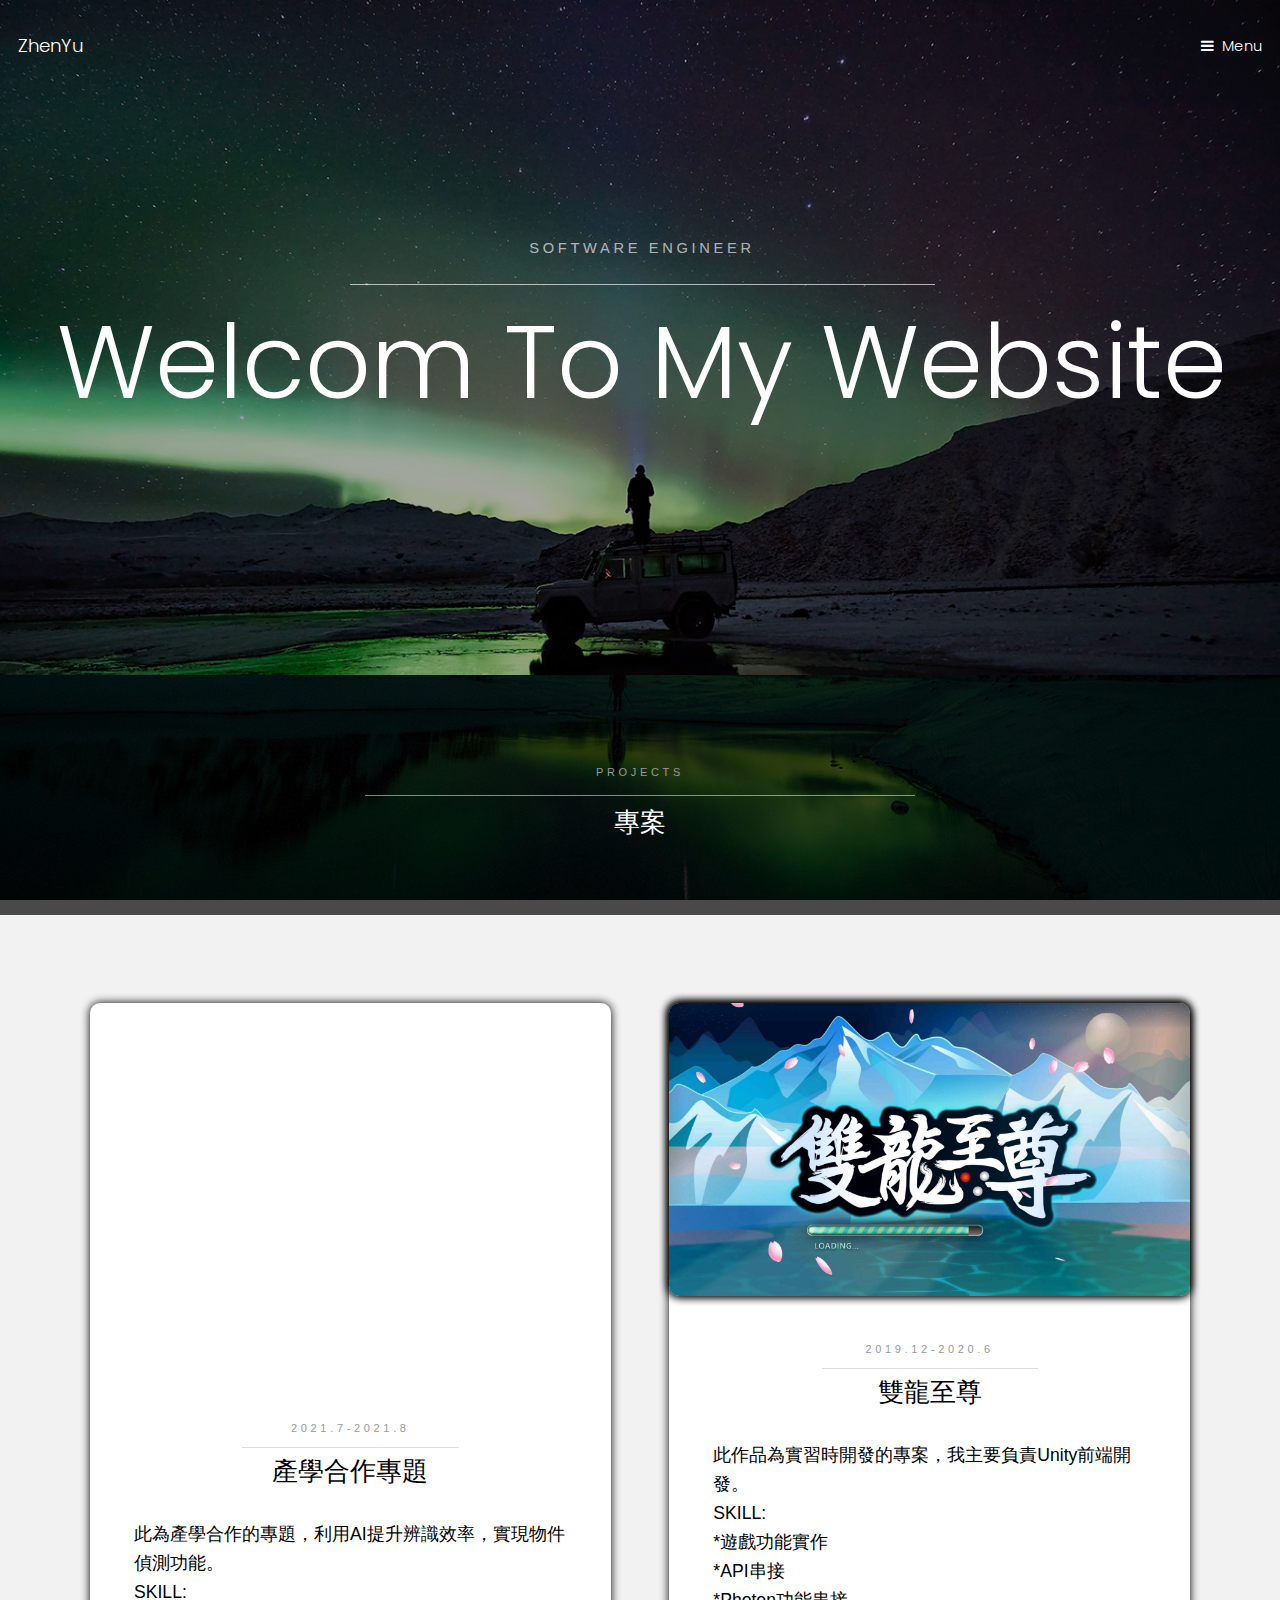
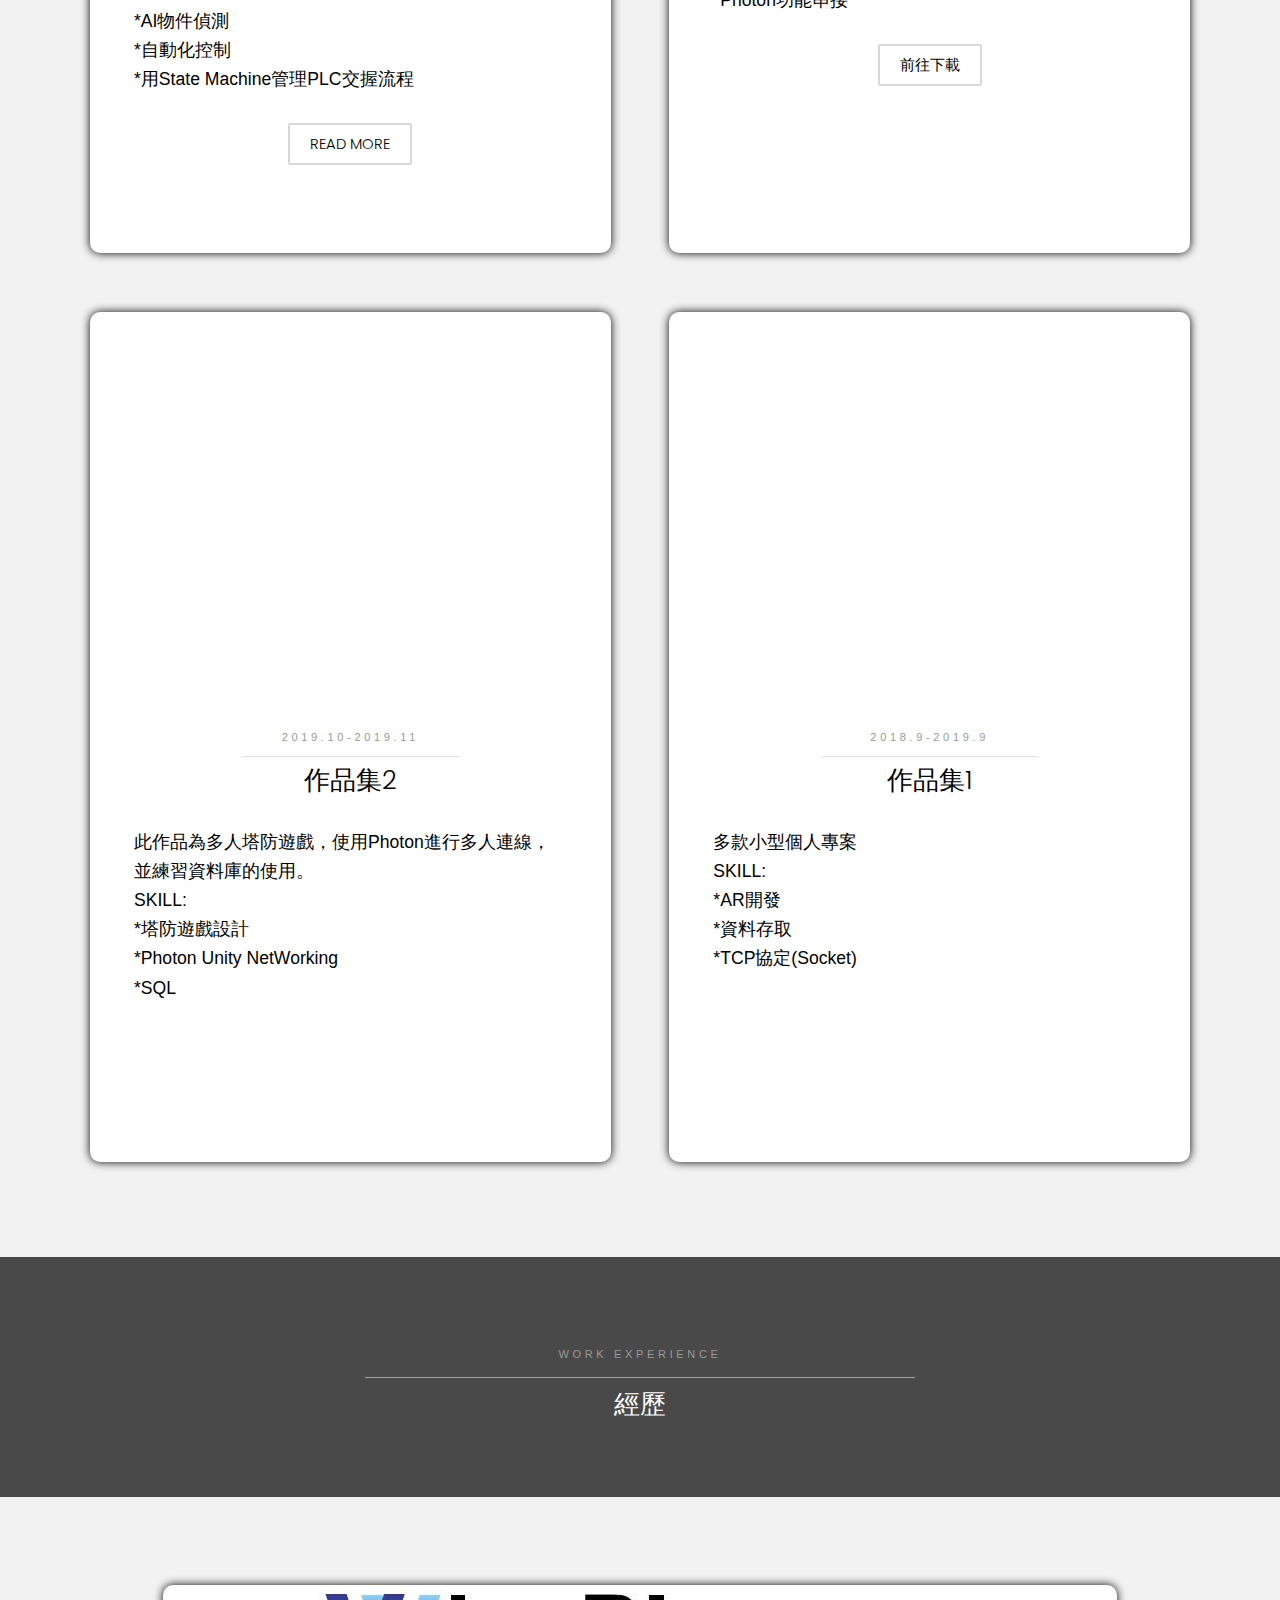
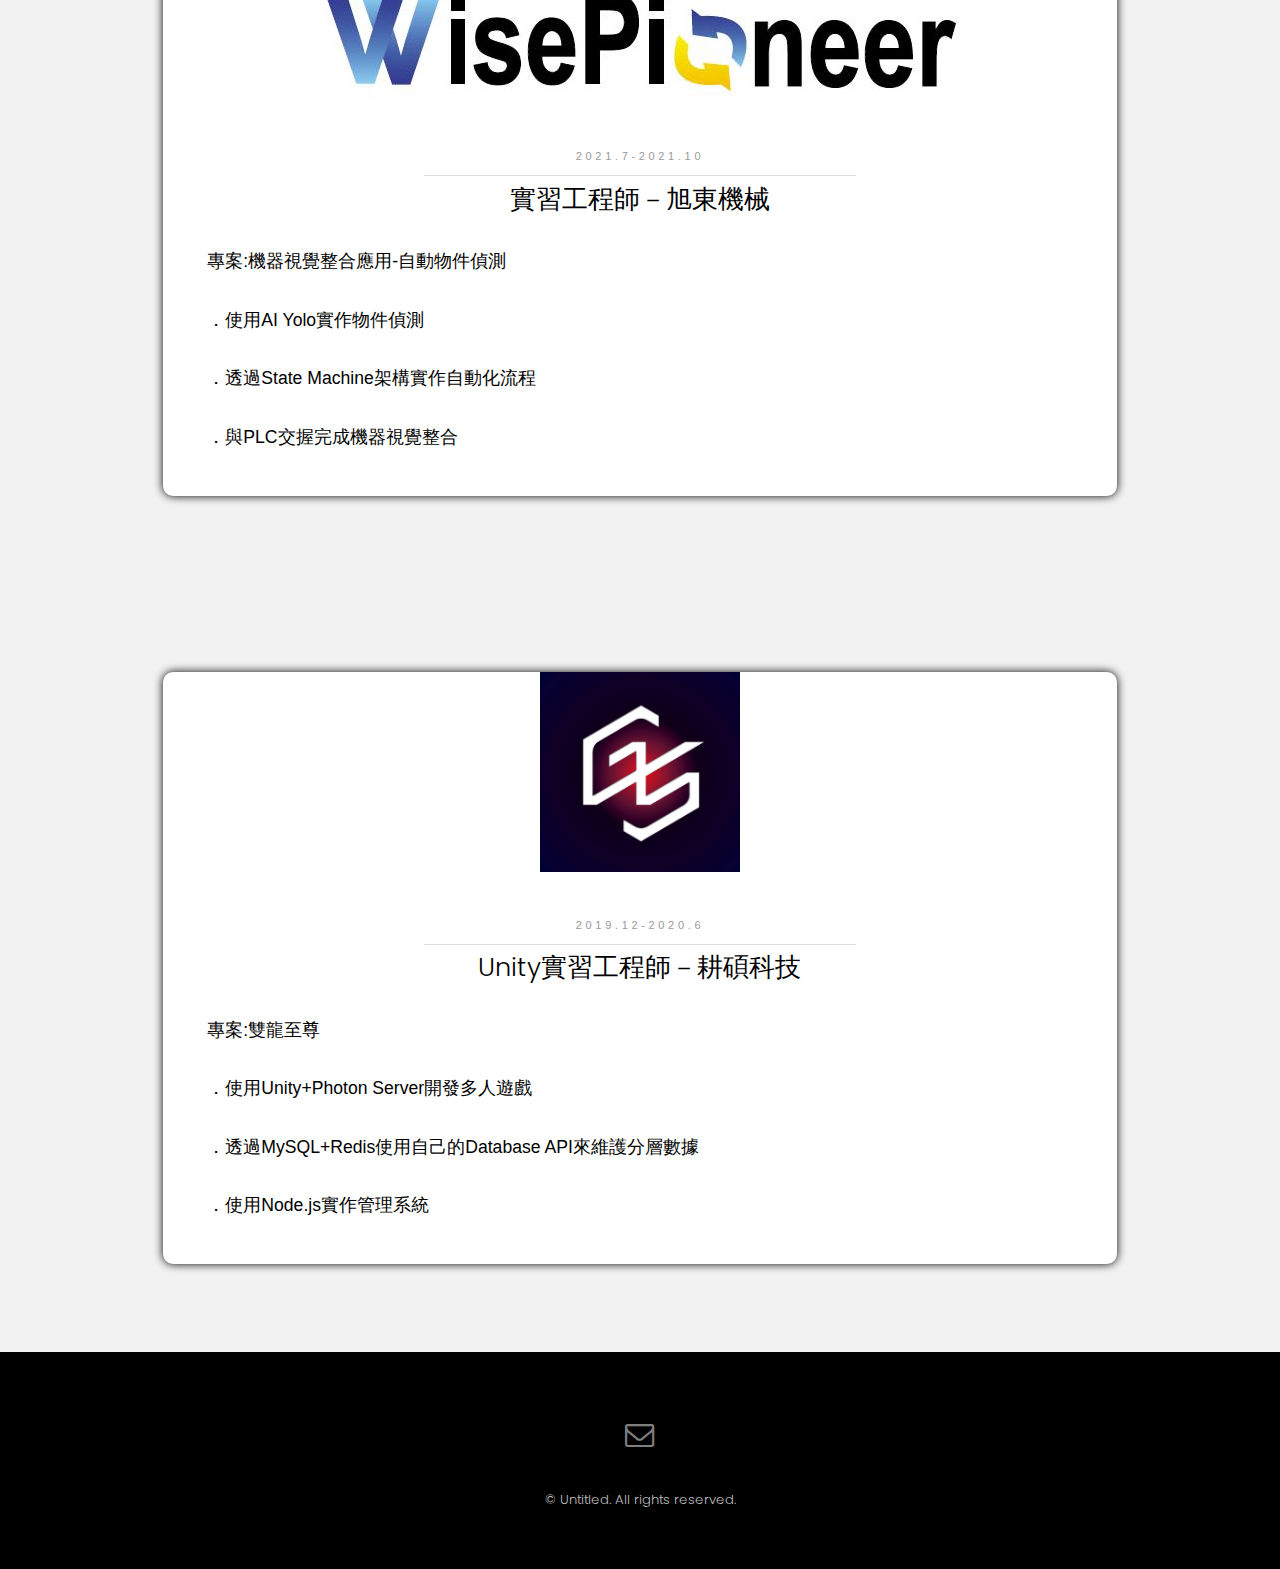
<file: index.html>
<!DOCTYPE HTML>

<html>
	<head>
		<title>ZhenYu.com</title>
		<meta charset="utf-8" />
		<meta name="viewport" content="width=device-width, initial-scale=1" />
		<link rel="stylesheet" href="assets/css/main.css" />
	</head>
	<body>

		<!-- Header -->
			<header id="header" class="alt">
				<div class="logo"><a href="index.html">ZhenYu</a></div>
				<a href="#menu">Menu</a>
			</header>

		<!-- Nav -->
			<nav id="menu">
				<ul class="links">
                    <li><a href="index.html">首頁</a></li>
                    <li><a href="AboutMe.html">關於我</a></li>
				</ul>
			</nav>

		<!-- Banner -->
			<section class="banner full">
				<article>
					<img src="images/slide02.jpg" alt="" />
					<div class="inner">
						<header>
                            <p>Software Engineer</p>
							<h2>Welcom To My Website</h2>
						</header>
					</div>
				</article>
			</section>
		<!--Projects-->
			<section id="Projects" class="wrapper style3">
				<div class="inner" >
					<header class="align-center">
						<p>Projects</p>
						<h2>專案</h2>
					</header>
				</div>
			</section>

		<!-- content -->
			<section id="content" class="wrapper style2">
				<div class="inner">
					<div class="grid-style">
						<div>
							<div class = "box" style="height :850px">
								<div class="h_iframe">
									<iframe height=365 src="https://www.youtube.com/embed/L2Mc5U5hjU0" frameborder="0" allowfullscreen></iframe>
								</div>
								<div class="content">
									<header class="align-center">
										<p>2021.7-2021.8</p>
										<h2>產學合作專題</h2>
									</header>
									<p style="font-size: 120%;color:black">此為產學合作的專題，利用AI提升辨識效率，實現物件偵測功能。<br>
										SKILL:<br>
										*AI物件偵測<br>
										*自動化控制<br>
										*用State Machine管理PLC交握流程
									</p>
									<footer class="align-center">
										<a href="ShuzTungProject.html" class="button alt">Read More</a>
									</footer>
								</div>
							</div>
						</div>
						<div>
							<div class = "box" style="height :850px">
								<div class="image fit">
									<img src="images/dragonlord.jpg" alt="" />
								</div>
								<div class="content">
									<header class="align-center">
										<p>2019.12-2020.6</p>
										<h2>雙龍至尊</h2>
									</header>
									<p style="font-size: 120%;color:black" >此作品為實習時開發的專案，我主要負責Unity前端開發。<br>
										SKILL:<br>
										*遊戲功能實作<br>
										*API串接<br>
										*Photon功能串接
									</p>
									<footer class="align-center">
										<a href="https://play.google.com/store/apps/details?id=com.gamesoultech.dragonlord" class="button alt">前往下載</a>
									</footer>
								</div>
							</div>
						</div>
						<div>
							<div class = "box" style="height :850px">
								<div class="h_iframe">
									<iframe height=365 src="https://www.youtube.com/embed/2zFr-sqPZi4" frameborder="0" allowfullscreen></iframe>
								</div>
								<div class="content">
									<header class="align-center">
										<p>2019.10-2019.11</p>
										<h2>作品集2</h2>
									</header>
									<p style="font-size: 120%;color:black">此作品為多人塔防遊戲，使用Photon進行多人連線，並練習資料庫的使用。<br>
										SKILL:<br>
										*塔防遊戲設計<br>
										*Photon Unity NetWorking<br>
										*SQL
									</p>
								</div>
							</div>
						</div>
						<div>
							<div class="box "style="height :850px">
								<div class="h_iframe">
									<iframe height="365" src="https://www.youtube.com/embed/vC-Dg4nWyxc" frameborder="0" allowfullscreen></iframe>
								</div>
								<div class="content">
									<header class="align-center">
										<p>2018.9-2019.9</p>
										<h2>作品集1</h2>
									</header>
									<p style="font-size: 120%;color:black">多款小型個人專案<br>
										SKILL:<br>
										*AR開發<br>
										*資料存取<br>
										*TCP協定(Socket)
									</p>
								</div>
							</div>
						</div>
					</div>
				</div>
			</section>

		<!-- Experience -->
			<section id="Experience" class="wrapper style3">
				<div class="inner">
					<header class="align-center">
						<p>Work Experience</p>
						<h2>經歷</h2>
					</header>
				</div>
			</section>

		<!-- content -->
			<section id="content" class="wrapper style2">
				<div class="inner">
					<div class="container">
						<div class="box">
							<img src="images/shuztung.jpg" alt="" class="center"/>
							<div class="content">
								<header class="align-center">
									<p>2021.7-2021.10</p>
									<h2>實習工程師－旭東機械</h2>
								</header>
								<p style="font-size: 120%;color:black"> 專案:機器視覺整合應用-自動物件偵測</p>
								<p style="font-size: 120%;color:black">．使用AI Yolo實作物件偵測</p>
								<p style="font-size: 120%;color:black">．透過State Machine架構實作自動化流程</p>
								<p style="font-size: 120%;color:black">．與PLC交握完成機器視覺整合</p>
							</div>
						</div>
					</div>
				</div>
			</section>
			<section id="content" class="wrapper style2">
				<div class="inner">
					<div class="container">
						<div class="box">
							<img src="images/gamesoul.png" alt="" width="200" height="200" class="center"/>
							<div class="content">
								<header class="align-center">
									<p>2019.12-2020.6</p>
									<h2>Unity實習工程師－耕碩科技</h2>
								</header>
								<p style="font-size: 120%;color:black"> 專案:雙龍至尊</p>
								<p style="font-size: 120%;color:black">．使用Unity+Photon Server開發多人遊戲</p>
								<p style="font-size: 120%;color:black">．透過MySQL+Redis使用自己的Database API來維護分層數據</p>
								<p style="font-size: 120%;color:black">．使用Node.js實作管理系統</p>
							</div>

						</div>
					</div>
				</div>
			</section>


		<!-- Footer -->
			<footer id="footer">
				<div class="container">
					<ul class="icons">
						<!--
						<li><a href="#" class="icon fa-twitter"><span class="label">Twitter</span></a></li>
						<li><a href="#" class="icon fa-facebook"><span class="label">Facebook</span></a></li>
						<li><a href="#" class="icon fa-instagram"><span class="label">Instagram</span></a></li> 
						-->
						<li><a href="#" class="icon fa-envelope-o"><span class="label">Email</span></a></li>
					</ul>
				</div>
				<div class="copyright">
					&copy; Untitled. All rights reserved.
				</div>
			</footer>

		<!-- Scripts -->
			<script src="assets/js/jquery.min.js"></script>
			<script src="assets/js/jquery.scrollex.min.js"></script>
			<script src="assets/js/skel.min.js"></script>
			<script src="assets/js/util.js"></script>
			<script src="assets/js/main.js"></script>

	</body>
</html>
</file>
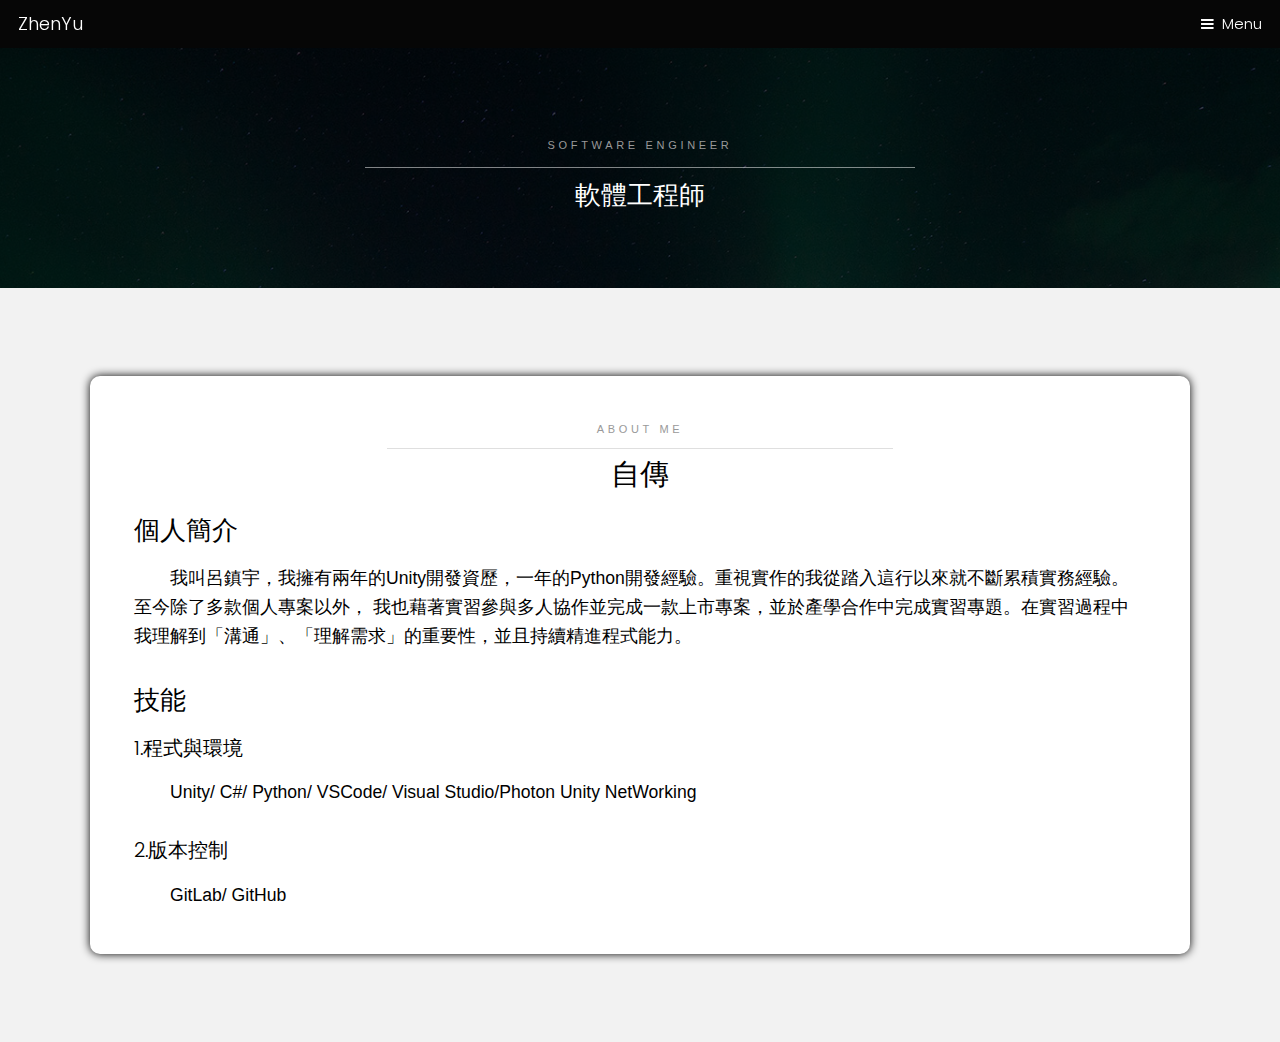
<file: AboutMe.html>
<!DOCTYPE HTML>
<html>
	<head>
		<title>ZhenYu.com</title>
		<meta charset="utf-8" />
		<meta name="viewport" content="width=device-width, initial-scale=1" />
		<link rel="stylesheet" href="assets/css/main.css" />
	</head>
	<body class="subpage">

        <!-- Header -->
        <header id="header">
            <div class="logo"><a href="index.html">ZhenYu</a></div>
            <a href="#menu">Menu</a>
        </header>
        
        <!-- Nav -->
			<nav id="menu">
				<ul class="links">
                    <li><a href="index.html">首頁</a></li>
                    <li><a href="AboutMe.html">關於我</a></li>
				</ul>
            </nav>

        <!-- One -->
			<section id="One" class="wrapper style3">
				<div class="inner">
					<header class="align-center">
						<p>Software Engineer</p>
						<h2>軟體工程師</h2>
					</header>
				</div>
            </section>

        <!-- Two -->
			<section id="two" class="wrapper style2">
				<div class="inner">
					<div class="box">
						<div class="content">
							<header class="align-center">
                                <p>About Me</p>
								<h1>自傳</h1>
                            </header>
                            <h2>個人簡介</h2>
								<p style="font-size: 120%;color:black">　　我叫呂鎮宇，我擁有兩年的Unity開發資歷，一年的Python開發經驗。重視實作的我從踏入這行以來就不斷累積實務經驗。至今除了多款個人專案以外，
									我也藉著實習參與多人協作並完成一款上市專案，並於產學合作中完成實習專題。在實習過程中我理解到「溝通」、「理解需求」的重要性，並且持續精進程式能力。</p>
							<h2>技能</h2>
								<h3>1.程式與環境</h3>
									<p style="font-size: 120%;color:black">　　Unity/ C#/ Python/ VSCode/ Visual Studio/Photon Unity NetWorking</p>
								<h3>2.版本控制</h3>
									<p style="font-size: 120%;color:black">　　GitLab/ GitHub</p>
						</div>
					</div>
				</div>
			</section>
		<!-- Scripts -->
			<script src="assets/js/jquery.min.js"></script>
			<script src="assets/js/jquery.scrollex.min.js"></script>
			<script src="assets/js/skel.min.js"></script>
			<script src="assets/js/util.js"></script>
			<script src="assets/js/main.js"></script>

	</body>
</html>
</file>
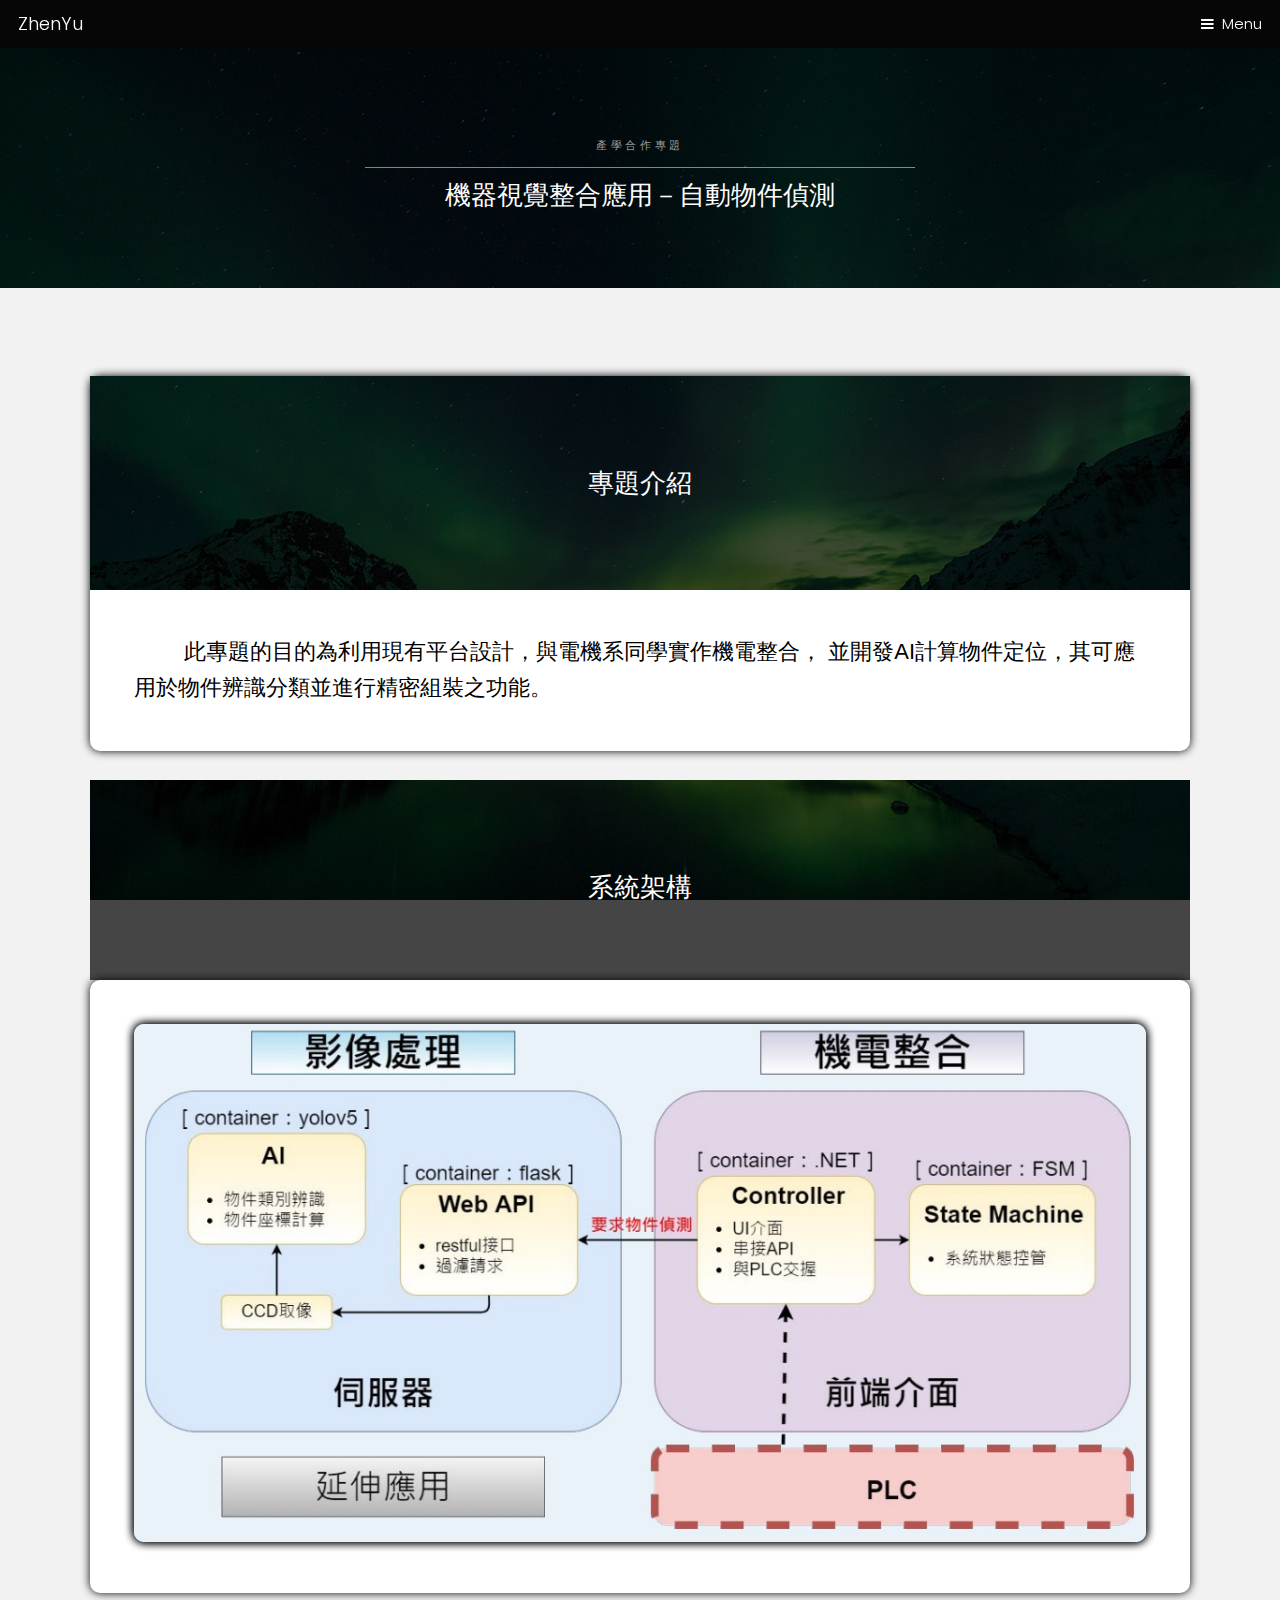
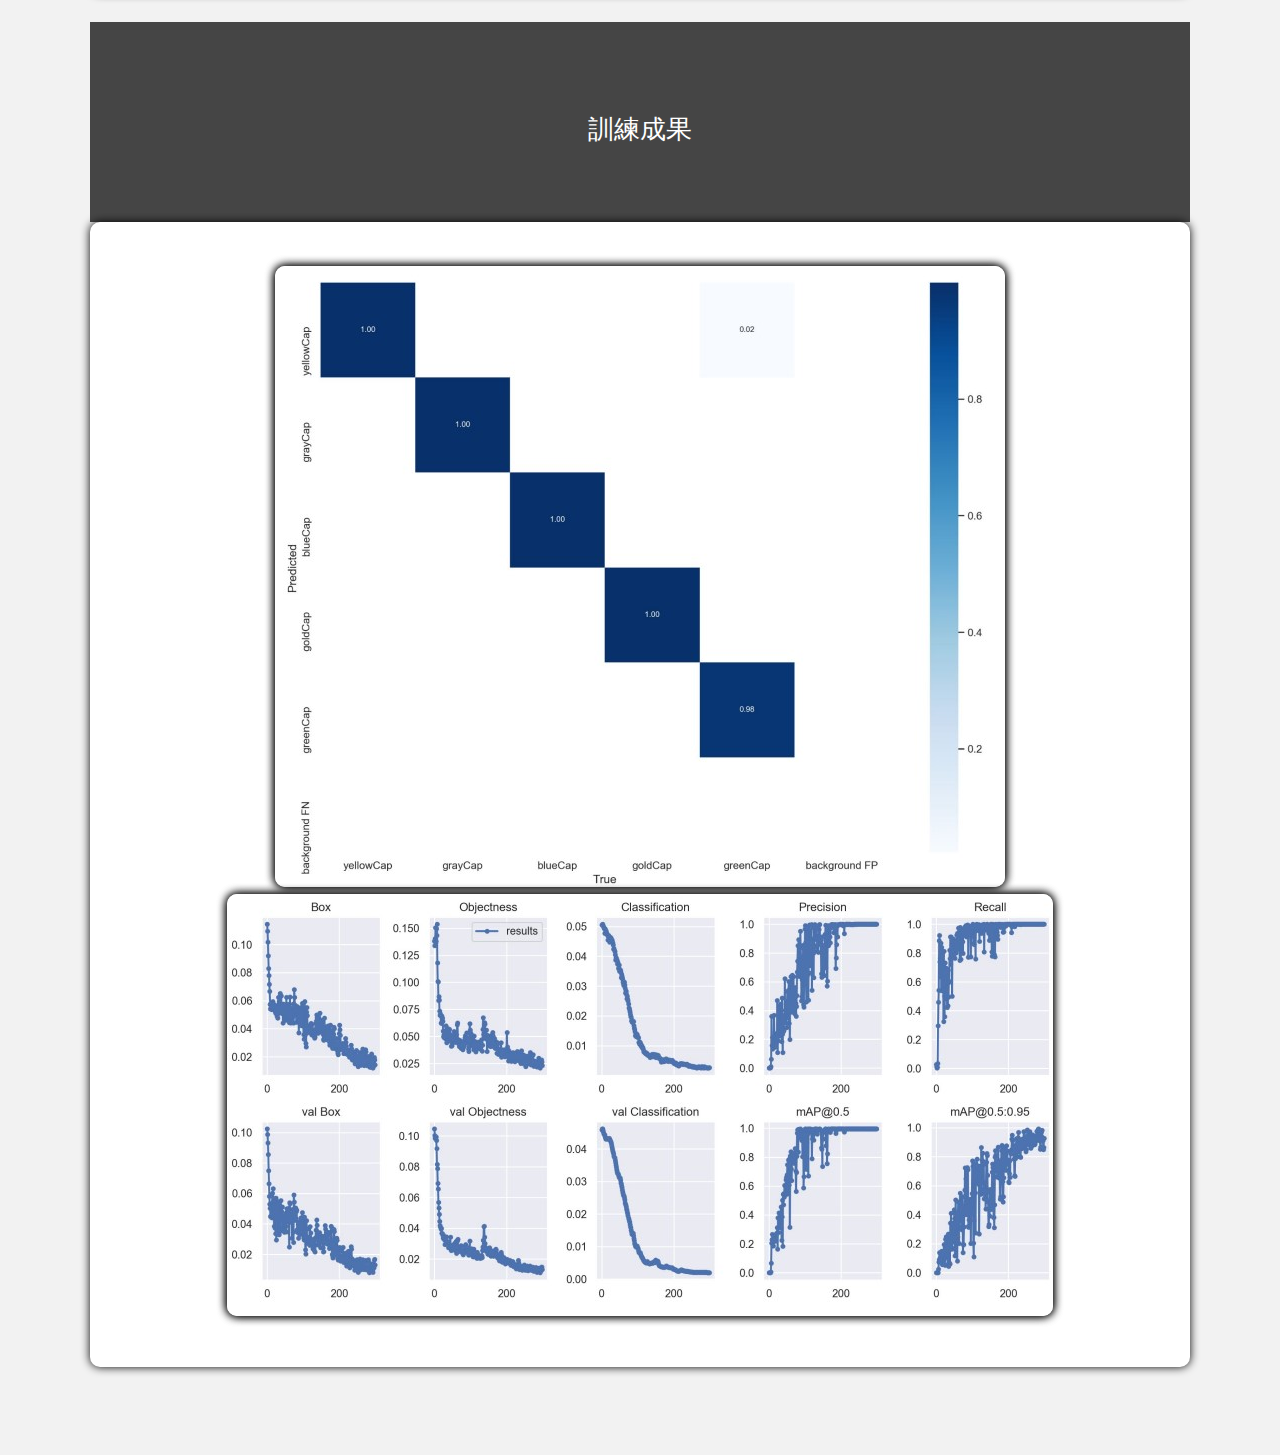
<file: ShuzTungProject.html>
<!DOCTYPE HTML>
<html>
	<head>
		<title>ZhenYu.com</title>
		<meta charset="utf-8" />
		<meta name="viewport" content="width=device-width, initial-scale=1" />
		<link rel="stylesheet" href="assets/css/main.css" />
	</head>
	<body class="subpage">

        <!-- Header -->
        <header id="header">
            <div class="logo"><a href="index.html">ZhenYu</a></div>
            <a href="#menu">Menu</a>
        </header>
        
        <!-- Nav -->
			<nav id="menu">
				<ul class="links">
                    <li><a href="index.html">首頁</a></li>
                    <li><a href="AboutMe.html">關於我</a></li>
				</ul>
            </nav>

        <!-- One -->
			<section id="One" class="wrapper style3">
				<div class="inner">
					<header class="align-center">
						<p>產學合作專題</p>
						<h2>機器視覺整合應用－自動物件偵測</h2>
					</header>
				</div>
            </section>

        <!-- Two -->
			<section id="two" class="wrapper style2">
				<div class="inner">
                    <div class="content">
                        <div class = "box">
                            <section id="two" class="wrapper style3">
                                <div class="inner">
                                    <header class="align-center">
                                        <h2>專題介紹</h2>
                                    </header>
                                </div>
                            </section>
                            <div class = "content">
                                <p style="font-size: 150%;color:black">　　
                                    此專題的目的為利用現有平台設計，與電機系同學實作機電整合，
                                    並開發AI計算物件定位，其可應用於物件辨識分類並進行精密組裝之功能。
                                </p>
                            </div>
                        </div>
                        
                        <section id="three" class="wrapper style3">
                            <div class="inner">
                                <header class="align-center">
                                    <h2>系統架構</h2>
                                </header>
                            </div>
                        </section>
                        <div class = "box">
                            <div class = "content">
                                <div class = "align-center">
                                    <div class = "image">
                                        <img src = "images/SystemArchi.jpg" width=device-width initial-scale=1.0 >
                                    </div>
                                </div>
                            </div>
                        </div>
                        <section id="three" class="wrapper style3">
                            <div class="inner">
                                <header class="align-center">
                                    <h2>訓練成果</h2>
                                </header>
                            </div>
                        </section>
                        <div class = "box">
                            <div class = "content">
                                <div class = "align-center" >
                                    <div class = "image">
                                        <img src = "images/Acc.jpg" width=device-width initial-scale=1.0>
                                    </div>
                                    <div class = "image">
                                        <img src = "images/LossChart.jpg" width=device-width initial-scale=1.0>
                                    </div>
                                </div>
                            </div>
                        </div>
                    </div>
				</div>
			</section>
		<!-- Scripts -->
			<script src="assets/js/jquery.min.js"></script>
			<script src="assets/js/jquery.scrollex.min.js"></script>
			<script src="assets/js/skel.min.js"></script>
			<script src="assets/js/util.js"></script>
			<script src="assets/js/main.js"></script>

	</body>
</html>
</file>
<file: assets/css/main.css>
@charset "UTF-8";
@import url(font-awesome.min.css);
@import url("https://fonts.googleapis.com/css?family=Poppins:300,400,500,600,700");

/*
	Hielo by TEMPLATED
	templated.co @templatedco
	Released for free under the Creative Commons Attribution 3.0 license (templated.co/license)
*/

/* Reset */

	html, body, div, span, applet, object, iframe, h1, h2, h3, h4, h5, h6, p, blockquote, pre, a, abbr, acronym, address, big, cite, code, del, dfn, em, img, ins, kbd, q, s, samp, small, strike, strong, sub, sup, tt, var, b, u, i, center, dl, dt, dd, ol, ul, li, fieldset, form, label, legend, table, caption, tbody, tfoot, thead, tr, th, td, article, aside, canvas, details, embed, figure, figcaption, footer, header, hgroup, menu, nav, output, ruby, section, summary, time, mark, audio, video {
		margin: 0;
		padding: 0;
		border: 0;
		font-size: 100%;
		font: inherit;
		vertical-align: baseline;
	}

	article, aside, details, figcaption, figure, footer, header, hgroup, menu, nav, section {
		display: block;
	}
	.center {
		display: block;
		margin-left: auto;
		margin-right: auto;

	}

	body {
		line-height: 1;
	}

	ol, ul {
		list-style: none;
	}

	blockquote, q {
		quotes: none;
	}

	blockquote:before, blockquote:after, q:before, q:after {
		content: '';
		content: none;
	}

	table {
		border-collapse: collapse;
		border-spacing: 0;
	}

	body {
		-webkit-text-size-adjust: none;
	}

/* Box Model */

	*, *:before, *:after {
		-moz-box-sizing: border-box;
		-webkit-box-sizing: border-box;
		box-sizing: border-box;
	}

/* Containers */

	.container {
		margin-left: auto;
		margin-right: auto;
	}

	.container.\31 25\25 {
		width: 100%;
		max-width: 100rem;
		min-width: 80rem;
	}

	.container.\37 5\25 {
		width: 60rem;
	}

	.container.\35 0\25 {
		width: 40rem;
	}

	.container.\32 5\25 {
		width: 20rem;
	}

	.container {
		width: 80rem;
	}

	@media screen and (max-width: 1680px) {

		.container.\31 25\25 {
			width: 100%;
			max-width: 100rem;
			min-width: 80rem;
		}

		.container.\37 5\25 {
			width: 60rem;
		}

		.container.\35 0\25 {
			width: 40rem;
		}

		.container.\32 5\25 {
			width: 20rem;
		}

		.container {
			width: 80rem;
		}

	}

	@media screen and (max-width: 1280px) {

		.container.\31 25\25 {
			width: 100%;
			max-width: 81.25rem;
			min-width: 65rem;
		}

		.container.\37 5\25 {
			width: 48.75rem;
		}

		.container.\35 0\25 {
			width: 32.5rem;
		}

		.container.\32 5\25 {
			width: 16.25rem;
		}

		.container {
			width: 65rem;
		}

	}

	@media screen and (max-width: 980px) {

		.container.\31 25\25 {
			width: 100%;
			max-width: 112.5%;
			min-width: 90%;
		}

		.container.\37 5\25 {
			width: 67.5%;
		}

		.container.\35 0\25 {
			width: 45%;
		}

		.container.\32 5\25 {
			width: 22.5%;
		}

		.container {
			width: 90%;
		}

	}

	@media screen and (max-width: 736px) {

		.container.\31 25\25 {
			width: 100%;
			max-width: 112.5%;
			min-width: 90%;
		}

		.container.\37 5\25 {
			width: 67.5%;
		}

		.container.\35 0\25 {
			width: 45%;
		}

		.container.\32 5\25 {
			width: 22.5%;
		}

		.container {
			width: 90% !important;
		}

	}

	@media screen and (max-width: 480px) {

		.container.\31 25\25 {
			width: 100%;
			max-width: 112.5%;
			min-width: 90%;
		}

		.container.\37 5\25 {
			width: 67.5%;
		}

		.container.\35 0\25 {
			width: 45%;
		}

		.container.\32 5\25 {
			width: 22.5%;
		}

		.container {
			width: 90% !important;
		}

	}

/* Grid */

	.row {
		border-bottom: solid 1px transparent;
		-moz-box-sizing: border-box;
		-webkit-box-sizing: border-box;
		box-sizing: border-box;
	}

	.row > * {
		float: left;
		-moz-box-sizing: border-box;
		-webkit-box-sizing: border-box;
		box-sizing: border-box;
	}

	.row:after, .row:before {
		content: '';
		display: block;
		clear: both;
		height: 0;
	}

	.row.uniform > * > :first-child {
		margin-top: 0;
	}

	.row.uniform > * > :last-child {
		margin-bottom: 0;
	}

	.row.\30 \25 > * {
		padding: 0 0 0 0rem;
	}

	.row.\30 \25 {
		margin: 0 0 -1px 0rem;
	}

	.row.uniform.\30 \25 > * {
		padding: 0rem 0 0 0rem;
	}

	.row.uniform.\30 \25 {
		margin: 0rem 0 -1px 0rem;
	}

	.row > * {
		padding: 0 0 0 2rem;
	}

	.row {
		margin: 0 0 -1px -2rem;
	}

	.row.uniform > * {
		padding: 2rem 0 0 2rem;
	}

	.row.uniform {
		margin: -2rem 0 -1px -2rem;
	}

	.row.\32 00\25 > * {
		padding: 0 0 0 4rem;
	}

	.row.\32 00\25 {
		margin: 0 0 -1px -4rem;
	}

	.row.uniform.\32 00\25 > * {
		padding: 4rem 0 0 4rem;
	}

	.row.uniform.\32 00\25 {
		margin: -4rem 0 -1px -4rem;
	}

	.row.\31 50\25 > * {
		padding: 0 0 0 3rem;
	}

	.row.\31 50\25 {
		margin: 0 0 -1px -3rem;
	}

	.row.uniform.\31 50\25 > * {
		padding: 3rem 0 0 3rem;
	}

	.row.uniform.\31 50\25 {
		margin: -3rem 0 -1px -3rem;
	}

	.row.\35 0\25 > * {
		padding: 0 0 0 1rem;
	}

	.row.\35 0\25 {
		margin: 0 0 -1px -1rem;
	}

	.row.uniform.\35 0\25 > * {
		padding: 1rem 0 0 1rem;
	}

	.row.uniform.\35 0\25 {
		margin: -1rem 0 -1px -1rem;
	}

	.row.\32 5\25 > * {
		padding: 0 0 0 0.5rem;
	}

	.row.\32 5\25 {
		margin: 0 0 -1px -0.5rem;
	}

	.row.uniform.\32 5\25 > * {
		padding: 0.5rem 0 0 0.5rem;
	}

	.row.uniform.\32 5\25 {
		margin: -0.5rem 0 -1px -0.5rem;
	}

	.\31 2u, .\31 2u\24 {
		width: 100%;
		clear: none;
		margin-left: 0;
	}

	.\31 1u, .\31 1u\24 {
		width: 91.6666666667%;
		clear: none;
		margin-left: 0;
	}

	.\31 0u, .\31 0u\24 {
		width: 83.3333333333%;
		clear: none;
		margin-left: 0;
	}

	.\39 u, .\39 u\24 {
		width: 75%;
		clear: none;
		margin-left: 0;
	}

	.\38 u, .\38 u\24 {
		width: 66.6666666667%;
		clear: none;
		margin-left: 0;
	}

	.\37 u, .\37 u\24 {
		width: 58.3333333333%;
		clear: none;
		margin-left: 0;
	}

	.\36 u, .\36 u\24 {
		width: 50%;
		clear: none;
		margin-left: 0;
	}

	.\35 u, .\35 u\24 {
		width: 41.6666666667%;
		clear: none;
		margin-left: 0;
	}

	.\34 u, .\34 u\24 {
		width: 33.3333333333%;
		clear: none;
		margin-left: 0;
	}

	.\33 u, .\33 u\24 {
		width: 25%;
		clear: none;
		margin-left: 0;
	}

	.\32 u, .\32 u\24 {
		width: 16.6666666667%;
		clear: none;
		margin-left: 0;
	}

	.\31 u, .\31 u\24 {
		width: 8.3333333333%;
		clear: none;
		margin-left: 0;
	}

	.\31 2u\24 + *,
	.\31 1u\24 + *,
	.\31 0u\24 + *,
	.\39 u\24 + *,
	.\38 u\24 + *,
	.\37 u\24 + *,
	.\36 u\24 + *,
	.\35 u\24 + *,
	.\34 u\24 + *,
	.\33 u\24 + *,
	.\32 u\24 + *,
	.\31 u\24 + * {
		clear: left;
	}

	.\-11u {
		margin-left: 91.66667%;
	}

	.\-10u {
		margin-left: 83.33333%;
	}

	.\-9u {
		margin-left: 75%;
	}

	.\-8u {
		margin-left: 66.66667%;
	}

	.\-7u {
		margin-left: 58.33333%;
	}

	.\-6u {
		margin-left: 50%;
	}

	.\-5u {
		margin-left: 41.66667%;
	}

	.\-4u {
		margin-left: 33.33333%;
	}

	.\-3u {
		margin-left: 25%;
	}

	.\-2u {
		margin-left: 16.66667%;
	}

	.\-1u {
		margin-left: 8.33333%;
	}

	@media screen and (max-width: 1680px) {

		.row > * {
			padding: 0 0 0 2rem;
		}

		.row {
			margin: 0 0 -1px -2rem;
		}

		.row.uniform > * {
			padding: 2rem 0 0 2rem;
		}

		.row.uniform {
			margin: -2rem 0 -1px -2rem;
		}

		.row.\32 00\25 > * {
			padding: 0 0 0 4rem;
		}

		.row.\32 00\25 {
			margin: 0 0 -1px -4rem;
		}

		.row.uniform.\32 00\25 > * {
			padding: 4rem 0 0 4rem;
		}

		.row.uniform.\32 00\25 {
			margin: -4rem 0 -1px -4rem;
		}

		.row.\31 50\25 > * {
			padding: 0 0 0 3rem;
		}

		.row.\31 50\25 {
			margin: 0 0 -1px -3rem;
		}

		.row.uniform.\31 50\25 > * {
			padding: 3rem 0 0 3rem;
		}

		.row.uniform.\31 50\25 {
			margin: -3rem 0 -1px -3rem;
		}

		.row.\35 0\25 > * {
			padding: 0 0 0 1rem;
		}

		.row.\35 0\25 {
			margin: 0 0 -1px -1rem;
		}

		.row.uniform.\35 0\25 > * {
			padding: 1rem 0 0 1rem;
		}

		.row.uniform.\35 0\25 {
			margin: -1rem 0 -1px -1rem;
		}

		.row.\32 5\25 > * {
			padding: 0 0 0 0.5rem;
		}

		.row.\32 5\25 {
			margin: 0 0 -1px -0.5rem;
		}

		.row.uniform.\32 5\25 > * {
			padding: 0.5rem 0 0 0.5rem;
		}

		.row.uniform.\32 5\25 {
			margin: -0.5rem 0 -1px -0.5rem;
		}

		.\31 2u\28xlarge\29, .\31 2u\24\28xlarge\29 {
			width: 100%;
			clear: none;
			margin-left: 0;
		}

		.\31 1u\28xlarge\29, .\31 1u\24\28xlarge\29 {
			width: 91.6666666667%;
			clear: none;
			margin-left: 0;
		}

		.\31 0u\28xlarge\29, .\31 0u\24\28xlarge\29 {
			width: 83.3333333333%;
			clear: none;
			margin-left: 0;
		}

		.\39 u\28xlarge\29, .\39 u\24\28xlarge\29 {
			width: 75%;
			clear: none;
			margin-left: 0;
		}

		.\38 u\28xlarge\29, .\38 u\24\28xlarge\29 {
			width: 66.6666666667%;
			clear: none;
			margin-left: 0;
		}

		.\37 u\28xlarge\29, .\37 u\24\28xlarge\29 {
			width: 58.3333333333%;
			clear: none;
			margin-left: 0;
		}

		.\36 u\28xlarge\29, .\36 u\24\28xlarge\29 {
			width: 50%;
			clear: none;
			margin-left: 0;
		}

		.\35 u\28xlarge\29, .\35 u\24\28xlarge\29 {
			width: 41.6666666667%;
			clear: none;
			margin-left: 0;
		}

		.\34 u\28xlarge\29, .\34 u\24\28xlarge\29 {
			width: 33.3333333333%;
			clear: none;
			margin-left: 0;
		}

		.\33 u\28xlarge\29, .\33 u\24\28xlarge\29 {
			width: 25%;
			clear: none;
			margin-left: 0;
		}

		.\32 u\28xlarge\29, .\32 u\24\28xlarge\29 {
			width: 16.6666666667%;
			clear: none;
			margin-left: 0;
		}

		.\31 u\28xlarge\29, .\31 u\24\28xlarge\29 {
			width: 8.3333333333%;
			clear: none;
			margin-left: 0;
		}

		.\31 2u\24\28xlarge\29 + *,
		.\31 1u\24\28xlarge\29 + *,
		.\31 0u\24\28xlarge\29 + *,
		.\39 u\24\28xlarge\29 + *,
		.\38 u\24\28xlarge\29 + *,
		.\37 u\24\28xlarge\29 + *,
		.\36 u\24\28xlarge\29 + *,
		.\35 u\24\28xlarge\29 + *,
		.\34 u\24\28xlarge\29 + *,
		.\33 u\24\28xlarge\29 + *,
		.\32 u\24\28xlarge\29 + *,
		.\31 u\24\28xlarge\29 + * {
			clear: left;
		}

		.\-11u\28xlarge\29 {
			margin-left: 91.66667%;
		}

		.\-10u\28xlarge\29 {
			margin-left: 83.33333%;
		}

		.\-9u\28xlarge\29 {
			margin-left: 75%;
		}

		.\-8u\28xlarge\29 {
			margin-left: 66.66667%;
		}

		.\-7u\28xlarge\29 {
			margin-left: 58.33333%;
		}

		.\-6u\28xlarge\29 {
			margin-left: 50%;
		}

		.\-5u\28xlarge\29 {
			margin-left: 41.66667%;
		}

		.\-4u\28xlarge\29 {
			margin-left: 33.33333%;
		}

		.\-3u\28xlarge\29 {
			margin-left: 25%;
		}

		.\-2u\28xlarge\29 {
			margin-left: 16.66667%;
		}

		.\-1u\28xlarge\29 {
			margin-left: 8.33333%;
		}

	}

	@media screen and (max-width: 1280px) {

		.row > * {
			padding: 0 0 0 1.5rem;
		}

		.row {
			margin: 0 0 -1px -1.5rem;
		}

		.row.uniform > * {
			padding: 1.5rem 0 0 1.5rem;
		}

		.row.uniform {
			margin: -1.5rem 0 -1px -1.5rem;
		}

		.row.\32 00\25 > * {
			padding: 0 0 0 3rem;
		}

		.row.\32 00\25 {
			margin: 0 0 -1px -3rem;
		}

		.row.uniform.\32 00\25 > * {
			padding: 3rem 0 0 3rem;
		}

		.row.uniform.\32 00\25 {
			margin: -3rem 0 -1px -3rem;
		}

		.row.\31 50\25 > * {
			padding: 0 0 0 2.25rem;
		}

		.row.\31 50\25 {
			margin: 0 0 -1px -2.25rem;
		}

		.row.uniform.\31 50\25 > * {
			padding: 2.25rem 0 0 2.25rem;
		}

		.row.uniform.\31 50\25 {
			margin: -2.25rem 0 -1px -2.25rem;
		}

		.row.\35 0\25 > * {
			padding: 0 0 0 0.75rem;
		}

		.row.\35 0\25 {
			margin: 0 0 -1px -0.75rem;
		}

		.row.uniform.\35 0\25 > * {
			padding: 0.75rem 0 0 0.75rem;
		}

		.row.uniform.\35 0\25 {
			margin: -0.75rem 0 -1px -0.75rem;
		}

		.row.\32 5\25 > * {
			padding: 0 0 0 0.375rem;
		}

		.row.\32 5\25 {
			margin: 0 0 -1px -0.375rem;
		}

		.row.uniform.\32 5\25 > * {
			padding: 0.375rem 0 0 0.375rem;
		}

		.row.uniform.\32 5\25 {
			margin: -0.375rem 0 -1px -0.375rem;
		}

		.\31 2u\28large\29, .\31 2u\24\28large\29 {
			width: 100%;
			clear: none;
			margin-left: 0;
		}

		.\31 1u\28large\29, .\31 1u\24\28large\29 {
			width: 91.6666666667%;
			clear: none;
			margin-left: 0;
		}

		.\31 0u\28large\29, .\31 0u\24\28large\29 {
			width: 83.3333333333%;
			clear: none;
			margin-left: 0;
		}

		.\39 u\28large\29, .\39 u\24\28large\29 {
			width: 75%;
			clear: none;
			margin-left: 0;
		}

		.\38 u\28large\29, .\38 u\24\28large\29 {
			width: 66.6666666667%;
			clear: none;
			margin-left: 0;
		}

		.\37 u\28large\29, .\37 u\24\28large\29 {
			width: 58.3333333333%;
			clear: none;
			margin-left: 0;
		}

		.\36 u\28large\29, .\36 u\24\28large\29 {
			width: 50%;
			clear: none;
			margin-left: 0;
		}

		.\35 u\28large\29, .\35 u\24\28large\29 {
			width: 41.6666666667%;
			clear: none;
			margin-left: 0;
		}

		.\34 u\28large\29, .\34 u\24\28large\29 {
			width: 33.3333333333%;
			clear: none;
			margin-left: 0;
		}

		.\33 u\28large\29, .\33 u\24\28large\29 {
			width: 25%;
			clear: none;
			margin-left: 0;
		}

		.\32 u\28large\29, .\32 u\24\28large\29 {
			width: 16.6666666667%;
			clear: none;
			margin-left: 0;
		}

		.\31 u\28large\29, .\31 u\24\28large\29 {
			width: 8.3333333333%;
			clear: none;
			margin-left: 0;
		}

		.\31 2u\24\28large\29 + *,
		.\31 1u\24\28large\29 + *,
		.\31 0u\24\28large\29 + *,
		.\39 u\24\28large\29 + *,
		.\38 u\24\28large\29 + *,
		.\37 u\24\28large\29 + *,
		.\36 u\24\28large\29 + *,
		.\35 u\24\28large\29 + *,
		.\34 u\24\28large\29 + *,
		.\33 u\24\28large\29 + *,
		.\32 u\24\28large\29 + *,
		.\31 u\24\28large\29 + * {
			clear: left;
		}

		.\-11u\28large\29 {
			margin-left: 91.66667%;
		}

		.\-10u\28large\29 {
			margin-left: 83.33333%;
		}

		.\-9u\28large\29 {
			margin-left: 75%;
		}

		.\-8u\28large\29 {
			margin-left: 66.66667%;
		}

		.\-7u\28large\29 {
			margin-left: 58.33333%;
		}

		.\-6u\28large\29 {
			margin-left: 50%;
		}

		.\-5u\28large\29 {
			margin-left: 41.66667%;
		}

		.\-4u\28large\29 {
			margin-left: 33.33333%;
		}

		.\-3u\28large\29 {
			margin-left: 25%;
		}

		.\-2u\28large\29 {
			margin-left: 16.66667%;
		}

		.\-1u\28large\29 {
			margin-left: 8.33333%;
		}

	}

	@media screen and (max-width: 980px) {

		.row > * {
			padding: 0 0 0 1.5rem;
		}

		.row {
			margin: 0 0 -1px -1.5rem;
		}

		.row.uniform > * {
			padding: 1.5rem 0 0 1.5rem;
		}

		.row.uniform {
			margin: -1.5rem 0 -1px -1.5rem;
		}

		.row.\32 00\25 > * {
			padding: 0 0 0 3rem;
		}

		.row.\32 00\25 {
			margin: 0 0 -1px -3rem;
		}

		.row.uniform.\32 00\25 > * {
			padding: 3rem 0 0 3rem;
		}

		.row.uniform.\32 00\25 {
			margin: -3rem 0 -1px -3rem;
		}

		.row.\31 50\25 > * {
			padding: 0 0 0 2.25rem;
		}

		.row.\31 50\25 {
			margin: 0 0 -1px -2.25rem;
		}

		.row.uniform.\31 50\25 > * {
			padding: 2.25rem 0 0 2.25rem;
		}

		.row.uniform.\31 50\25 {
			margin: -2.25rem 0 -1px -2.25rem;
		}

		.row.\35 0\25 > * {
			padding: 0 0 0 0.75rem;
		}

		.row.\35 0\25 {
			margin: 0 0 -1px -0.75rem;
		}

		.row.uniform.\35 0\25 > * {
			padding: 0.75rem 0 0 0.75rem;
		}

		.row.uniform.\35 0\25 {
			margin: -0.75rem 0 -1px -0.75rem;
		}

		.row.\32 5\25 > * {
			padding: 0 0 0 0.375rem;
		}

		.row.\32 5\25 {
			margin: 0 0 -1px -0.375rem;
		}

		.row.uniform.\32 5\25 > * {
			padding: 0.375rem 0 0 0.375rem;
		}

		.row.uniform.\32 5\25 {
			margin: -0.375rem 0 -1px -0.375rem;
		}

		.\31 2u\28medium\29, .\31 2u\24\28medium\29 {
			width: 100%;
			clear: none;
			margin-left: 0;
		}

		.\31 1u\28medium\29, .\31 1u\24\28medium\29 {
			width: 91.6666666667%;
			clear: none;
			margin-left: 0;
		}

		.\31 0u\28medium\29, .\31 0u\24\28medium\29 {
			width: 83.3333333333%;
			clear: none;
			margin-left: 0;
		}

		.\39 u\28medium\29, .\39 u\24\28medium\29 {
			width: 75%;
			clear: none;
			margin-left: 0;
		}

		.\38 u\28medium\29, .\38 u\24\28medium\29 {
			width: 66.6666666667%;
			clear: none;
			margin-left: 0;
		}

		.\37 u\28medium\29, .\37 u\24\28medium\29 {
			width: 58.3333333333%;
			clear: none;
			margin-left: 0;
		}

		.\36 u\28medium\29, .\36 u\24\28medium\29 {
			width: 50%;
			clear: none;
			margin-left: 0;
		}

		.\35 u\28medium\29, .\35 u\24\28medium\29 {
			width: 41.6666666667%;
			clear: none;
			margin-left: 0;
		}

		.\34 u\28medium\29, .\34 u\24\28medium\29 {
			width: 33.3333333333%;
			clear: none;
			margin-left: 0;
		}

		.\33 u\28medium\29, .\33 u\24\28medium\29 {
			width: 25%;
			clear: none;
			margin-left: 0;
		}

		.\32 u\28medium\29, .\32 u\24\28medium\29 {
			width: 16.6666666667%;
			clear: none;
			margin-left: 0;
		}

		.\31 u\28medium\29, .\31 u\24\28medium\29 {
			width: 8.3333333333%;
			clear: none;
			margin-left: 0;
		}

		.\31 2u\24\28medium\29 + *,
		.\31 1u\24\28medium\29 + *,
		.\31 0u\24\28medium\29 + *,
		.\39 u\24\28medium\29 + *,
		.\38 u\24\28medium\29 + *,
		.\37 u\24\28medium\29 + *,
		.\36 u\24\28medium\29 + *,
		.\35 u\24\28medium\29 + *,
		.\34 u\24\28medium\29 + *,
		.\33 u\24\28medium\29 + *,
		.\32 u\24\28medium\29 + *,
		.\31 u\24\28medium\29 + * {
			clear: left;
		}

		.\-11u\28medium\29 {
			margin-left: 91.66667%;
		}

		.\-10u\28medium\29 {
			margin-left: 83.33333%;
		}

		.\-9u\28medium\29 {
			margin-left: 75%;
		}

		.\-8u\28medium\29 {
			margin-left: 66.66667%;
		}

		.\-7u\28medium\29 {
			margin-left: 58.33333%;
		}

		.\-6u\28medium\29 {
			margin-left: 50%;
		}

		.\-5u\28medium\29 {
			margin-left: 41.66667%;
		}

		.\-4u\28medium\29 {
			margin-left: 33.33333%;
		}

		.\-3u\28medium\29 {
			margin-left: 25%;
		}

		.\-2u\28medium\29 {
			margin-left: 16.66667%;
		}

		.\-1u\28medium\29 {
			margin-left: 8.33333%;
		}

	}

	@media screen and (max-width: 736px) {

		.row > * {
			padding: 0 0 0 1.25rem;
		}

		.row {
			margin: 0 0 -1px -1.25rem;
		}

		.row.uniform > * {
			padding: 1.25rem 0 0 1.25rem;
		}

		.row.uniform {
			margin: -1.25rem 0 -1px -1.25rem;
		}

		.row.\32 00\25 > * {
			padding: 0 0 0 2.5rem;
		}

		.row.\32 00\25 {
			margin: 0 0 -1px -2.5rem;
		}

		.row.uniform.\32 00\25 > * {
			padding: 2.5rem 0 0 2.5rem;
		}

		.row.uniform.\32 00\25 {
			margin: -2.5rem 0 -1px -2.5rem;
		}

		.row.\31 50\25 > * {
			padding: 0 0 0 1.875rem;
		}

		.row.\31 50\25 {
			margin: 0 0 -1px -1.875rem;
		}

		.row.uniform.\31 50\25 > * {
			padding: 1.875rem 0 0 1.875rem;
		}

		.row.uniform.\31 50\25 {
			margin: -1.875rem 0 -1px -1.875rem;
		}

		.row.\35 0\25 > * {
			padding: 0 0 0 0.625rem;
		}

		.row.\35 0\25 {
			margin: 0 0 -1px -0.625rem;
		}

		.row.uniform.\35 0\25 > * {
			padding: 0.625rem 0 0 0.625rem;
		}

		.row.uniform.\35 0\25 {
			margin: -0.625rem 0 -1px -0.625rem;
		}

		.row.\32 5\25 > * {
			padding: 0 0 0 0.3125rem;
		}

		.row.\32 5\25 {
			margin: 0 0 -1px -0.3125rem;
		}

		.row.uniform.\32 5\25 > * {
			padding: 0.3125rem 0 0 0.3125rem;
		}

		.row.uniform.\32 5\25 {
			margin: -0.3125rem 0 -1px -0.3125rem;
		}

		.\31 2u\28small\29, .\31 2u\24\28small\29 {
			width: 100%;
			clear: none;
			margin-left: 0;
		}

		.\31 1u\28small\29, .\31 1u\24\28small\29 {
			width: 91.6666666667%;
			clear: none;
			margin-left: 0;
		}

		.\31 0u\28small\29, .\31 0u\24\28small\29 {
			width: 83.3333333333%;
			clear: none;
			margin-left: 0;
		}

		.\39 u\28small\29, .\39 u\24\28small\29 {
			width: 75%;
			clear: none;
			margin-left: 0;
		}

		.\38 u\28small\29, .\38 u\24\28small\29 {
			width: 66.6666666667%;
			clear: none;
			margin-left: 0;
		}

		.\37 u\28small\29, .\37 u\24\28small\29 {
			width: 58.3333333333%;
			clear: none;
			margin-left: 0;
		}

		.\36 u\28small\29, .\36 u\24\28small\29 {
			width: 50%;
			clear: none;
			margin-left: 0;
		}

		.\35 u\28small\29, .\35 u\24\28small\29 {
			width: 41.6666666667%;
			clear: none;
			margin-left: 0;
		}

		.\34 u\28small\29, .\34 u\24\28small\29 {
			width: 33.3333333333%;
			clear: none;
			margin-left: 0;
		}

		.\33 u\28small\29, .\33 u\24\28small\29 {
			width: 25%;
			clear: none;
			margin-left: 0;
		}

		.\32 u\28small\29, .\32 u\24\28small\29 {
			width: 16.6666666667%;
			clear: none;
			margin-left: 0;
		}

		.\31 u\28small\29, .\31 u\24\28small\29 {
			width: 8.3333333333%;
			clear: none;
			margin-left: 0;
		}

		.\31 2u\24\28small\29 + *,
		.\31 1u\24\28small\29 + *,
		.\31 0u\24\28small\29 + *,
		.\39 u\24\28small\29 + *,
		.\38 u\24\28small\29 + *,
		.\37 u\24\28small\29 + *,
		.\36 u\24\28small\29 + *,
		.\35 u\24\28small\29 + *,
		.\34 u\24\28small\29 + *,
		.\33 u\24\28small\29 + *,
		.\32 u\24\28small\29 + *,
		.\31 u\24\28small\29 + * {
			clear: left;
		}

		.\-11u\28small\29 {
			margin-left: 91.66667%;
		}

		.\-10u\28small\29 {
			margin-left: 83.33333%;
		}

		.\-9u\28small\29 {
			margin-left: 75%;
		}

		.\-8u\28small\29 {
			margin-left: 66.66667%;
		}

		.\-7u\28small\29 {
			margin-left: 58.33333%;
		}

		.\-6u\28small\29 {
			margin-left: 50%;
		}

		.\-5u\28small\29 {
			margin-left: 41.66667%;
		}

		.\-4u\28small\29 {
			margin-left: 33.33333%;
		}

		.\-3u\28small\29 {
			margin-left: 25%;
		}

		.\-2u\28small\29 {
			margin-left: 16.66667%;
		}

		.\-1u\28small\29 {
			margin-left: 8.33333%;
		}

	}

	@media screen and (max-width: 480px) {

		.row > * {
			padding: 0 0 0 1.25rem;
		}

		.row {
			margin: 0 0 -1px -1.25rem;
		}

		.row.uniform > * {
			padding: 1.25rem 0 0 1.25rem;
		}

		.row.uniform {
			margin: -1.25rem 0 -1px -1.25rem;
		}

		.row.\32 00\25 > * {
			padding: 0 0 0 2.5rem;
		}

		.row.\32 00\25 {
			margin: 0 0 -1px -2.5rem;
		}

		.row.uniform.\32 00\25 > * {
			padding: 2.5rem 0 0 2.5rem;
		}

		.row.uniform.\32 00\25 {
			margin: -2.5rem 0 -1px -2.5rem;
		}

		.row.\31 50\25 > * {
			padding: 0 0 0 1.875rem;
		}

		.row.\31 50\25 {
			margin: 0 0 -1px -1.875rem;
		}

		.row.uniform.\31 50\25 > * {
			padding: 1.875rem 0 0 1.875rem;
		}

		.row.uniform.\31 50\25 {
			margin: -1.875rem 0 -1px -1.875rem;
		}

		.row.\35 0\25 > * {
			padding: 0 0 0 0.625rem;
		}

		.row.\35 0\25 {
			margin: 0 0 -1px -0.625rem;
		}

		.row.uniform.\35 0\25 > * {
			padding: 0.625rem 0 0 0.625rem;
		}

		.row.uniform.\35 0\25 {
			margin: -0.625rem 0 -1px -0.625rem;
		}

		.row.\32 5\25 > * {
			padding: 0 0 0 0.3125rem;
		}

		.row.\32 5\25 {
			margin: 0 0 -1px -0.3125rem;
		}

		.row.uniform.\32 5\25 > * {
			padding: 0.3125rem 0 0 0.3125rem;
		}

		.row.uniform.\32 5\25 {
			margin: -0.3125rem 0 -1px -0.3125rem;
		}

		.\31 2u\28xsmall\29, .\31 2u\24\28xsmall\29 {
			width: 100%;
			clear: none;
			margin-left: 0;
		}

		.\31 1u\28xsmall\29, .\31 1u\24\28xsmall\29 {
			width: 91.6666666667%;
			clear: none;
			margin-left: 0;
		}

		.\31 0u\28xsmall\29, .\31 0u\24\28xsmall\29 {
			width: 83.3333333333%;
			clear: none;
			margin-left: 0;
		}

		.\39 u\28xsmall\29, .\39 u\24\28xsmall\29 {
			width: 75%;
			clear: none;
			margin-left: 0;
		}

		.\38 u\28xsmall\29, .\38 u\24\28xsmall\29 {
			width: 66.6666666667%;
			clear: none;
			margin-left: 0;
		}

		.\37 u\28xsmall\29, .\37 u\24\28xsmall\29 {
			width: 58.3333333333%;
			clear: none;
			margin-left: 0;
		}

		.\36 u\28xsmall\29, .\36 u\24\28xsmall\29 {
			width: 50%;
			clear: none;
			margin-left: 0;
		}

		.\35 u\28xsmall\29, .\35 u\24\28xsmall\29 {
			width: 41.6666666667%;
			clear: none;
			margin-left: 0;
		}

		.\34 u\28xsmall\29, .\34 u\24\28xsmall\29 {
			width: 33.3333333333%;
			clear: none;
			margin-left: 0;
		}

		.\33 u\28xsmall\29, .\33 u\24\28xsmall\29 {
			width: 25%;
			clear: none;
			margin-left: 0;
		}

		.\32 u\28xsmall\29, .\32 u\24\28xsmall\29 {
			width: 16.6666666667%;
			clear: none;
			margin-left: 0;
		}

		.\31 u\28xsmall\29, .\31 u\24\28xsmall\29 {
			width: 8.3333333333%;
			clear: none;
			margin-left: 0;
		}

		.\31 2u\24\28xsmall\29 + *,
		.\31 1u\24\28xsmall\29 + *,
		.\31 0u\24\28xsmall\29 + *,
		.\39 u\24\28xsmall\29 + *,
		.\38 u\24\28xsmall\29 + *,
		.\37 u\24\28xsmall\29 + *,
		.\36 u\24\28xsmall\29 + *,
		.\35 u\24\28xsmall\29 + *,
		.\34 u\24\28xsmall\29 + *,
		.\33 u\24\28xsmall\29 + *,
		.\32 u\24\28xsmall\29 + *,
		.\31 u\24\28xsmall\29 + * {
			clear: left;
		}

		.\-11u\28xsmall\29 {
			margin-left: 91.66667%;
		}

		.\-10u\28xsmall\29 {
			margin-left: 83.33333%;
		}

		.\-9u\28xsmall\29 {
			margin-left: 75%;
		}

		.\-8u\28xsmall\29 {
			margin-left: 66.66667%;
		}

		.\-7u\28xsmall\29 {
			margin-left: 58.33333%;
		}

		.\-6u\28xsmall\29 {
			margin-left: 50%;
		}

		.\-5u\28xsmall\29 {
			margin-left: 41.66667%;
		}

		.\-4u\28xsmall\29 {
			margin-left: 33.33333%;
		}

		.\-3u\28xsmall\29 {
			margin-left: 25%;
		}

		.\-2u\28xsmall\29 {
			margin-left: 16.66667%;
		}

		.\-1u\28xsmall\29 {
			margin-left: 8.33333%;
		}

	}

/* Basic */

	@-ms-viewport {
		width: device-width;
	}

	body {
		-ms-overflow-style: scrollbar;
	}

	@media screen and (max-width: 480px) {

		html, body {
			min-width: 320px;
		}

	}

	body {
		background: #fff;
	}

		body.is-loading *, body.is-loading *:before, body.is-loading *:after {
			-moz-animation: none !important;
			-webkit-animation: none !important;
			-ms-animation: none !important;
			animation: none !important;
			-moz-transition: none !important;
			-webkit-transition: none !important;
			-ms-transition: none !important;
			transition: none !important;
		}

/* Type */

	html {
		font-size: 13pt;
	}

		@media screen and (max-width: 1680px) {

			html {
				font-size: 11pt;
			}

		}

		@media screen and (max-width: 1280px) {

			html {
				font-size: 11pt;
			}

		}

		@media screen and (max-width: 980px) {

			html {
				font-size: 12pt;
			}

		}

		@media screen and (max-width: 736px) {

			html {
				font-size: 12pt;
			}

		}

		@media screen and (max-width: 480px) {

			html {
				font-size: 12pt;
			}

		}

	body {
		background-color: #fff;
		color: #444;
	}

	body, input, select, textarea {
		font-family: "Poppins", sans-serif;
		font-weight: 300;
		font-size: 1rem;
		line-height: 1.65;
	}

	a {
		text-decoration: underline;
	}

		a:hover {
			text-decoration: none;
		}

	strong, b {
		font-weight: 600;
	}

	em, i {
		font-style: italic;
	}

	p {
		margin: 0 0 2rem 0;
	}

		p.special {
			text-transform: uppercase;
			font-size: .75rem;
			font-weight: 300;
			margin: 0 0 .5rem 0;
			padding: 0 0 1rem 0;
			letter-spacing: .25rem;
		}

			p.special:after {
				content: '';
				position: absolute;
				margin: auto;
				right: 0;
				bottom: 0;
				left: 0;
				width: 50%;
				height: 1px;
				background-color: rgba(0, 0, 0, 0.125);
			}

	h1, h2, h3, h4, h5, h6 {
		font-weight: 300;
		line-height: 1.5;
		margin: 0 0 1rem 0;
	}

		h1 a, h2 a, h3 a, h4 a, h5 a, h6 a {
			color: inherit;
			text-decoration: none;
		}
	h1{
		font-size: 2.0rem;
	}

	h2 {
		font-size: 1.75rem;
	}

	h3 {
		font-size: 1.35rem;
	}

	h4 {
		font-size: 1.1rem;
	}

	h5 {
		font-size: 0.9rem;
	}

	h6 {
		font-size: 0.7rem;
	}

	sub {
		font-size: 0.8rem;
		position: relative;
		top: 0.5rem;
	}

	sup {
		font-size: 0.8rem;
		position: relative;
		top: -0.5rem;
	}

	blockquote {
		border-left: solid 4px;
		font-style: italic;
		margin: 0 0 2rem 0;
		padding: 0.5rem 0 0.5rem 2rem;
	}

	code {
		border-radius: 2px;
		border: solid 1px;
		font-family: "Courier New", monospace;
		font-size: 0.9rem;
		margin: 0 0.25rem;
		padding: 0.25rem 0.65rem;
	}

	pre {
		-webkit-overflow-scrolling: touch;
		font-family: "Courier New", monospace;
		font-size: 0.9rem;
		margin: 0 0 2rem 0;
	}

		pre code {
			display: block;
			line-height: 1.75;
			padding: 1rem 1.5rem;
			overflow-x: auto;
		}

	hr {
		border: 0;
		border-bottom: solid 1px;
		margin: 2rem 0;
	}

		hr.major {
			margin: 3rem 0;
		}

	.align-left {
		text-align: left;
	}

	.align-center {
		text-align: center;
	}

	.align-right {
		text-align: right;
	}

	input, select, textarea {
		color: #555;
	}

	a {
		color: #8a4680;
	}

	strong, b {
		color: #555;
	}

	h1, h2, h3, h4, h5, h6 {
		color: #555;
	}

	blockquote {
		border-left-color: rgba(144, 144, 144, 0.25);
	}

	code {
		background: rgba(144, 144, 144, 0.075);
		border-color: rgba(144, 144, 144, 0.25);
	}

	hr {
		border-bottom-color: rgba(144, 144, 144, 0.25);
	}
/* video */
	video {
		display: block;
		width: 100%;
		height: 100%;
	}
/* iframe */
	html, body {
		width:100%;
		margin:0;
	}
	.h_iframe iframe {
		width:100%;
	}
	.h_iframe {
		width:100%;
	}
/* p */
	p{
		font-family: "Helvetica", "Arial","LiHei Pro","黑體-繁","微軟正黑體", sans-serif;
	}
	img{
		max-width: 100%;
		height: auto;
	}
/* Box */
	.box {
		margin-bottom: 2rem;
		background: #FFF;
		border-radius: 10px;
		box-shadow: 0 0 10px rgba(0,0,0,1.00);
	}
		.box .image.fit {
			margin: 0;
			border-radius: 10px;
			box-shadow: 0 0 10px rgba(0,0,0,1.00);
		}

			.box .image.fit img {
				border-radius: 10px;
				box-shadow: 0 0 10px rgba(0,0,0,1.00);
			}
		.box header h2 {
			margin-bottom: 2rem;
		}

		.box header p {
			text-transform: uppercase;
			font-size: .75rem;
			font-weight: 300;
			margin: 0 0 .25rem 0;
			padding: 0 0 .75rem 0;
			letter-spacing: .25rem;
		}

			.box header p:after {
				content: '';
				position: absolute;
				margin: auto;
				right: 0;
				bottom: 0;
				left: 0;
				width: 50%;
				height: 1px;
				background-color: rgba(0, 0, 0, 0.125);
			}

		.box .content {
			padding: 3rem;
		}

		.box > :last-child,
		.box > :last-child > :last-child,
		.box > :last-child > :last-child > :last-child {
			margin-bottom: 0;
		}

		.box.alt {
			border: 0;
			border-radius: 0;
			padding: 0;
		}

		@media screen and (max-width: 736px) {

			.box .content {
				padding: 2rem;
			}

		}

	.box {
		border-color: rgba(144, 144, 144, 0.25);
	}

/* Button */

	input[type="submit"],
	input[type="reset"],
	input[type="button"],
	button,
	.button {
		-moz-appearance: none;
		-webkit-appearance: none;
		-ms-appearance: none;
		appearance: none;
		-moz-transition: background-color 0.2s ease-in-out, color 0.2s ease-in-out;
		-webkit-transition: background-color 0.2s ease-in-out, color 0.2s ease-in-out;
		-ms-transition: background-color 0.2s ease-in-out, color 0.2s ease-in-out;
		transition: background-color 0.2s ease-in-out, color 0.2s ease-in-out;
		border-radius: 2px;
		border: 0;
		cursor: pointer;
		display: inline-block;
		font-weight: 300;
		height: 2.85rem;
		line-height: 2.95rem;
		padding: 0 1.5rem;
		text-align: center;
		text-decoration: none;
		text-transform: uppercase;
		white-space: nowrap;
	}

		input[type="submit"].icon,
		input[type="reset"].icon,
		input[type="button"].icon,
		button.icon,
		.button.icon {
			padding-left: 1.35rem;
		}

			input[type="submit"].icon:before,
			input[type="reset"].icon:before,
			input[type="button"].icon:before,
			button.icon:before,
			.button.icon:before {
				margin-right: 0.5rem;
			}

		input[type="submit"].fit,
		input[type="reset"].fit,
		input[type="button"].fit,
		button.fit,
		.button.fit {
			display: block;
			margin: 0 0 1rem 0;
			width: 100%;
		}

		input[type="submit"].small,
		input[type="reset"].small,
		input[type="button"].small,
		button.small,
		.button.small {
			font-size: 0.8rem;
		}

		input[type="submit"].big,
		input[type="reset"].big,
		input[type="button"].big,
		button.big,
		.button.big {
			font-size: 1.35rem;
		}

		input[type="submit"].disabled, input[type="submit"]:disabled,
		input[type="reset"].disabled,
		input[type="reset"]:disabled,
		input[type="button"].disabled,
		input[type="button"]:disabled,
		button.disabled,
		button:disabled,
		.button.disabled,
		.button:disabled {
			-moz-pointer-events: none;
			-webkit-pointer-events: none;
			-ms-pointer-events: none;
			pointer-events: none;
			opacity: 0.25;
		}

		@media screen and (max-width: 480px) {

			input[type="submit"],
			input[type="reset"],
			input[type="button"],
			button,
			.button {
				padding: 0;
				width: 100%;
			}

		}

	input[type="submit"],
	input[type="reset"],
	input[type="button"],
	button,
	.button {
		background-color: #f2f2f2;
		color: #000 !important;
	}

		input[type="submit"]:hover,
		input[type="reset"]:hover,
		input[type="button"]:hover,
		button:hover,
		.button:hover {
			background-color: white;
		}

		input[type="submit"]:active,
		input[type="reset"]:active,
		input[type="button"]:active,
		button:active,
		.button:active {
			background-color: #e5e5e5;
		}

		input[type="submit"].alt,
		input[type="reset"].alt,
		input[type="button"].alt,
		button.alt,
		.button.alt {
			background-color: transparent;
			box-shadow: inset 0 0 0 2px rgba(144, 144, 144, 0.25);
			color: #555 !important;
		}

			input[type="submit"].alt:hover,
			input[type="reset"].alt:hover,
			input[type="button"].alt:hover,
			button.alt:hover,
			.button.alt:hover {
				background-color: rgba(144, 144, 144, 0.075);
			}

			input[type="submit"].alt:active,
			input[type="reset"].alt:active,
			input[type="button"].alt:active,
			button.alt:active,
			.button.alt:active {
				background-color: rgba(144, 144, 144, 0.2);
			}

			input[type="submit"].alt.icon:before,
			input[type="reset"].alt.icon:before,
			input[type="button"].alt.icon:before,
			button.alt.icon:before,
			.button.alt.icon:before {
				color: #bbb;
			}

		input[type="submit"].special,
		input[type="reset"].special,
		input[type="button"].special,
		button.special,
		.button.special {
			background-color: #8a4680;
			color: #ffffff !important;
		}

			input[type="submit"].special:hover,
			input[type="reset"].special:hover,
			input[type="button"].special:hover,
			button.special:hover,
			.button.special:hover {
				background-color: #9b4f90;
			}

			input[type="submit"].special:active,
			input[type="reset"].special:active,
			input[type="button"].special:active,
			button.special:active,
			.button.special:active {
				background-color: #793d70;
			}

/* Form */

	form {
		margin: 0 0 2rem 0;
	}

	label {
		display: block;
		font-size: 0.9rem;
		font-weight: 700;
		margin: 0 0 1rem 0;
	}

	input[type="text"],
	input[type="password"],
	input[type="email"],
	select,
	textarea {
		-moz-appearance: none;
		-webkit-appearance: none;
		-ms-appearance: none;
		appearance: none;
		border-radius: 2px;
		border: none;
		border: solid 1px;
		color: inherit;
		display: block;
		outline: 0;
		padding: 0 1rem;
		text-decoration: none;
		width: 100%;
	}

		input[type="text"]:invalid,
		input[type="password"]:invalid,
		input[type="email"]:invalid,
		select:invalid,
		textarea:invalid {
			box-shadow: none;
		}

	.select-wrapper {
		text-decoration: none;
		display: block;
		position: relative;
	}

		.select-wrapper:before {
			-moz-osx-font-smoothing: grayscale;
			-webkit-font-smoothing: antialiased;
			font-family: FontAwesome;
			font-style: normal;
			font-weight: normal;
			text-transform: none !important;
		}

		.select-wrapper:before {
			content: '\f078';
			display: block;
			height: 2.75rem;
			line-height: 2.75rem;
			pointer-events: none;
			position: absolute;
			right: 0;
			text-align: center;
			top: 0;
			width: 2.75rem;
		}

		.select-wrapper select::-ms-expand {
			display: none;
		}

	input[type="text"],
	input[type="password"],
	input[type="email"],
	select {
		height: 2.75rem;
	}

	textarea {
		padding: 0.75rem 1rem;
	}

	input[type="checkbox"],
	input[type="radio"] {
		-moz-appearance: none;
		-webkit-appearance: none;
		-ms-appearance: none;
		appearance: none;
		display: block;
		float: left;
		margin-right: -2rem;
		opacity: 0;
		width: 1rem;
		z-index: -1;
	}

		input[type="checkbox"] + label,
		input[type="radio"] + label {
			text-decoration: none;
			cursor: pointer;
			display: inline-block;
			font-size: 1rem;
			font-weight: 400;
			padding-left: 2.4rem;
			padding-right: 0.75rem;
			position: relative;
		}

			input[type="checkbox"] + label:before,
			input[type="radio"] + label:before {
				-moz-osx-font-smoothing: grayscale;
				-webkit-font-smoothing: antialiased;
				font-family: FontAwesome;
				font-style: normal;
				font-weight: normal;
				text-transform: none !important;
			}

			input[type="checkbox"] + label:before,
			input[type="radio"] + label:before {
				border-radius: 2px;
				border: solid 1px;
				content: '';
				display: inline-block;
				height: 1.65rem;
				left: 0;
				line-height: 1.58125rem;
				position: absolute;
				text-align: center;
				top: 0;
				width: 1.65rem;
			}

		input[type="checkbox"]:checked + label:before,
		input[type="radio"]:checked + label:before {
			content: '\f00c';
		}

	input[type="checkbox"] + label:before {
		border-radius: 2px;
	}

	input[type="radio"] + label:before {
		border-radius: 100%;
	}

	::-webkit-input-placeholder {
		opacity: 1.0;
	}

	:-moz-placeholder {
		opacity: 1.0;
	}

	::-moz-placeholder {
		opacity: 1.0;
	}

	:-ms-input-placeholder {
		opacity: 1.0;
	}

	.formerize-placeholder {
		opacity: 1.0;
	}

	label {
		color: #555;
	}

	input[type="text"],
	input[type="password"],
	input[type="email"],
	select,
	textarea {
		background: rgba(144, 144, 144, 0.075);
		border-color: rgba(144, 144, 144, 0.25);
	}

		input[type="text"]:focus,
		input[type="password"]:focus,
		input[type="email"]:focus,
		select:focus,
		textarea:focus {
			border-color: #8a4680;
			box-shadow: 0 0 0 1px #8a4680;
		}

	.select-wrapper:before {
		color: rgba(144, 144, 144, 0.25);
	}

	input[type="checkbox"] + label,
	input[type="radio"] + label {
		color: #444;
	}

		input[type="checkbox"] + label:before,
		input[type="radio"] + label:before {
			background: rgba(144, 144, 144, 0.075);
			border-color: rgba(144, 144, 144, 0.25);
		}

	input[type="checkbox"]:checked + label:before,
	input[type="radio"]:checked + label:before {
		background-color: #8a4680;
		border-color: #8a4680;
		color: #ffffff;
	}

	input[type="checkbox"]:focus + label:before,
	input[type="radio"]:focus + label:before {
		border-color: #8a4680;
		box-shadow: 0 0 0 1px #8a4680;
	}

	::-webkit-input-placeholder {
		color: #bbb !important;
	}

	:-moz-placeholder {
		color: #bbb !important;
	}

	::-moz-placeholder {
		color: #bbb !important;
	}

	:-ms-input-placeholder {
		color: #bbb !important;
	}

	.formerize-placeholder {
		color: #bbb !important;
	}

/* Icon */

	.icon {
		text-decoration: none;
		border-bottom: none;
		position: relative;
	}

		.icon:before {
			-moz-osx-font-smoothing: grayscale;
			-webkit-font-smoothing: antialiased;
			font-family: FontAwesome;
			font-style: normal;
			font-weight: normal;
			text-transform: none !important;
		}

		.icon > .label {
			display: none;
		}

/* Image */

	.image {
		border-radius: 10px;
		box-shadow: 0 0 10px rgba(0,0,0,1.00);
		border: 0;
		display: inline-block;
		position: relative;
		max-width: 100%;
		height: auto;
	}

		.image img {
			border-radius: 10px;
			box-shadow: 0 0 10px rgba(0,0,0,1.00);
			display: block;
			max-width: 100%;
			height: auto;
		}

		.image.left, .image.right {
			max-width: 40%;
		}

			.image.left img, .image.right img {
				width: 100%;
			}

		.image.left {
			float: left;
			margin: 0 1.5rem 1rem 0;
			top: 0.25rem;
		}

		.image.right {
			float: right;
			margin: 0 0 1rem 1.5rem;
			top: 0.25rem;
		}

		.image.fit {
			display: block;
			margin: 0 0 2rem 0;
			width: 100%;
		}

			.image.fit img {
				width: 100%;
			}

		.image.main {
			display: block;
			margin: 0 0 3rem 0;
			width: 100%;
		}

			.image.main img {
				width: 100%;
			}

/* List */

	ol {
		list-style: decimal;
		margin: 0 0 2rem 0;
		padding-left: 1.25rem;
	}

		ol li {
			padding-left: 0.25rem;
		}

	ul {
		list-style: disc;
		margin: 0 0 2rem 0;
		padding-left: 1rem;
	}

		ul li {
			padding-left: 0.5rem;
		}

		ul.alt {
			list-style: none;
			padding-left: 0;
		}

			ul.alt li {
				border-top: solid 1px;
				padding: 0.5rem 0;
			}

				ul.alt li:first-child {
					border-top: 0;
					padding-top: 0;
				}

		ul.icons {
			cursor: default;
			list-style: none;
			padding-left: 0;
		}

			ul.icons li {
				display: inline-block;
				padding: 0 1rem 0 0;
			}

				ul.icons li:last-child {
					padding-right: 0;
				}

				ul.icons li .icon:before {
					font-size: 2rem;
				}

		ul.actions {
			cursor: default;
			list-style: none;
			padding-left: 0;
		}

			ul.actions li {
				display: inline-block;
				padding: 0 1rem 0 0;
				vertical-align: middle;
			}

				ul.actions li:last-child {
					padding-right: 0;
				}

			ul.actions.small li {
				padding: 0 0.5rem 0 0;
			}

			ul.actions.vertical li {
				display: block;
				padding: 1rem 0 0 0;
			}

				ul.actions.vertical li:first-child {
					padding-top: 0;
				}

				ul.actions.vertical li > * {
					margin-bottom: 0;
				}

			ul.actions.vertical.small li {
				padding: 0.5rem 0 0 0;
			}

				ul.actions.vertical.small li:first-child {
					padding-top: 0;
				}

			ul.actions.fit {
				display: table;
				margin-left: -1rem;
				padding: 0;
				table-layout: fixed;
				width: calc(100% + 1rem);
			}

				ul.actions.fit li {
					display: table-cell;
					padding: 0 0 0 1rem;
				}

					ul.actions.fit li > * {
						margin-bottom: 0;
					}

				ul.actions.fit.small {
					margin-left: -0.5rem;
					width: calc(100% + 0.5rem);
				}

					ul.actions.fit.small li {
						padding: 0 0 0 0.5rem;
					}

			@media screen and (max-width: 480px) {

				ul.actions {
					margin: 0 0 2rem 0;
				}

					ul.actions li {
						padding: 1rem 0 0 0;
						display: block;
						text-align: center;
						width: 100%;
					}

						ul.actions li:first-child {
							padding-top: 0;
						}

						ul.actions li > * {
							width: 100%;
							margin: 0 !important;
						}

							ul.actions li > *.icon:before {
								margin-left: -2rem;
							}

					ul.actions.small li {
						padding: 0.5rem 0 0 0;
					}

						ul.actions.small li:first-child {
							padding-top: 0;
						}

			}

	dl {
		margin: 0 0 2rem 0;
	}

		dl dt {
			display: block;
			font-weight: 700;
			margin: 0 0 1rem 0;
		}

		dl dd {
			margin-left: 2rem;
		}

	ul.alt li {
		border-top-color: rgba(144, 144, 144, 0.25);
	}

/* Section/Article */

	section.special, article.special {
		text-align: center;
	}

	header p {
		position: relative;
		margin: 0 0 1.5rem 0;
	}

	header h2 + p {
		font-size: 1.25rem;
		margin-top: -1rem;
	}

	header h3 + p {
		font-size: 1.1rem;
		margin-top: -0.8rem;
	}

	header h4 + p,
	header h5 + p,
	header h6 + p {
		font-size: 0.9rem;
		margin-top: -0.6rem;
	}

	header p {
		color: #bbb;
	}

/* Table */

	.table-wrapper {
		-webkit-overflow-scrolling: touch;
		overflow-x: auto;
	}

	table {
		margin: 0 0 2rem 0;
		width: 100%;
	}

		table tbody tr {
			border: solid 1px;
			border-left: 0;
			border-right: 0;
		}

		table td {
			padding: 0.75rem 0.75rem;
		}

		table th {
			font-size: 0.9rem;
			font-weight: 700;
			padding: 0 0.75rem 0.75rem 0.75rem;
			text-align: left;
		}

		table thead {
			border-bottom: solid 2px;
		}

		table tfoot {
			border-top: solid 2px;
		}

		table.alt {
			border-collapse: separate;
		}

			table.alt tbody tr td {
				border: solid 1px;
				border-left-width: 0;
				border-top-width: 0;
			}

				table.alt tbody tr td:first-child {
					border-left-width: 1px;
				}

			table.alt tbody tr:first-child td {
				border-top-width: 1px;
			}

			table.alt thead {
				border-bottom: 0;
			}

			table.alt tfoot {
				border-top: 0;
			}

	table tbody tr {
		border-color: rgba(144, 144, 144, 0.25);
	}

		table tbody tr:nth-child(2n + 1) {
			background-color: rgba(144, 144, 144, 0.075);
		}

	table th {
		color: #555;
	}

	table thead {
		border-bottom-color: rgba(144, 144, 144, 0.25);
	}

	table tfoot {
		border-top-color: rgba(144, 144, 144, 0.25);
	}

	table.alt tbody tr td {
		border-color: rgba(144, 144, 144, 0.25);
	}

/* Wrapper */

	.wrapper {
		padding: 6rem 0 4rem 0 ;
		position: relative;
		margin: 0;
	}

		.wrapper > .inner {
			margin: 0 auto;
			width: 80rem;
		}

		.wrapper.style1 {
			background-color: #8a4680;
			color: #e2d1df;
		}

			.wrapper.style1 input, .wrapper.style1 select, .wrapper.style1 textarea {
				color: #ffffff;
			}

			.wrapper.style1 a {
				color: #ffffff;
			}

			.wrapper.style1 strong, .wrapper.style1 b {
				color: #ffffff;
			}

			.wrapper.style1 h1, .wrapper.style1 h2, .wrapper.style1 h3, .wrapper.style1 h4, .wrapper.style1 h5, .wrapper.style1 h6 {
				color: #ffffff;
			}

			.wrapper.style1 blockquote {
				border-left-color: rgba(255, 255, 255, 0.25);
			}

			.wrapper.style1 code {
				background: rgba(255, 255, 255, 0.075);
				border-color: rgba(255, 255, 255, 0.25);
			}

			.wrapper.style1 hr {
				border-bottom-color: rgba(255, 255, 255, 0.25);
			}

			.wrapper.style1 .box {
				border-color: rgba(255, 255, 255, 0.25);
			}

			.wrapper.style1 input[type="submit"],
			.wrapper.style1 input[type="reset"],
			.wrapper.style1 input[type="button"],
			.wrapper.style1 button,
			.wrapper.style1 .button {
				background-color: #f2f2f2;
				color: #000 !important;
			}

				.wrapper.style1 input[type="submit"]:hover,
				.wrapper.style1 input[type="reset"]:hover,
				.wrapper.style1 input[type="button"]:hover,
				.wrapper.style1 button:hover,
				.wrapper.style1 .button:hover {
					background-color: white;
				}

				.wrapper.style1 input[type="submit"]:active,
				.wrapper.style1 input[type="reset"]:active,
				.wrapper.style1 input[type="button"]:active,
				.wrapper.style1 button:active,
				.wrapper.style1 .button:active {
					background-color: #e5e5e5;
				}

				.wrapper.style1 input[type="submit"].alt,
				.wrapper.style1 input[type="reset"].alt,
				.wrapper.style1 input[type="button"].alt,
				.wrapper.style1 button.alt,
				.wrapper.style1 .button.alt {
					background-color: transparent;
					box-shadow: inset 0 0 0 2px rgba(255, 255, 255, 0.25);
					color: #ffffff !important;
				}

					.wrapper.style1 input[type="submit"].alt:hover,
					.wrapper.style1 input[type="reset"].alt:hover,
					.wrapper.style1 input[type="button"].alt:hover,
					.wrapper.style1 button.alt:hover,
					.wrapper.style1 .button.alt:hover {
						background-color: rgba(255, 255, 255, 0.075);
					}

					.wrapper.style1 input[type="submit"].alt:active,
					.wrapper.style1 input[type="reset"].alt:active,
					.wrapper.style1 input[type="button"].alt:active,
					.wrapper.style1 button.alt:active,
					.wrapper.style1 .button.alt:active {
						background-color: rgba(255, 255, 255, 0.2);
					}

					.wrapper.style1 input[type="submit"].alt.icon:before,
					.wrapper.style1 input[type="reset"].alt.icon:before,
					.wrapper.style1 input[type="button"].alt.icon:before,
					.wrapper.style1 button.alt.icon:before,
					.wrapper.style1 .button.alt.icon:before {
						color: #d0b5cc;
					}

				.wrapper.style1 input[type="submit"].special,
				.wrapper.style1 input[type="reset"].special,
				.wrapper.style1 input[type="button"].special,
				.wrapper.style1 button.special,
				.wrapper.style1 .button.special {
					background-color: #ffffff;
					color: #8a4680 !important;
				}

			.wrapper.style1 label {
				color: #ffffff;
			}

			.wrapper.style1 input[type="text"],
			.wrapper.style1 input[type="password"],
			.wrapper.style1 input[type="email"],
			.wrapper.style1 select,
			.wrapper.style1 textarea {
				background: rgba(255, 255, 255, 0.075);
				border-color: rgba(255, 255, 255, 0.25);
			}

				.wrapper.style1 input[type="text"]:focus,
				.wrapper.style1 input[type="password"]:focus,
				.wrapper.style1 input[type="email"]:focus,
				.wrapper.style1 select:focus,
				.wrapper.style1 textarea:focus {
					border-color: #ffffff;
					box-shadow: 0 0 0 1px #ffffff;
				}

			.wrapper.style1 .select-wrapper:before {
				color: rgba(255, 255, 255, 0.25);
			}

			.wrapper.style1 input[type="checkbox"] + label,
			.wrapper.style1 input[type="radio"] + label {
				color: #e2d1df;
			}

				.wrapper.style1 input[type="checkbox"] + label:before,
				.wrapper.style1 input[type="radio"] + label:before {
					background: rgba(255, 255, 255, 0.075);
					border-color: rgba(255, 255, 255, 0.25);
				}

			.wrapper.style1 input[type="checkbox"]:checked + label:before,
			.wrapper.style1 input[type="radio"]:checked + label:before {
				background-color: #ffffff;
				border-color: #ffffff;
				color: #8a4680;
			}

			.wrapper.style1 input[type="checkbox"]:focus + label:before,
			.wrapper.style1 input[type="radio"]:focus + label:before {
				border-color: #ffffff;
				box-shadow: 0 0 0 1px #ffffff;
			}

			.wrapper.style1 ::-webkit-input-placeholder {
				color: #d0b5cc !important;
			}

			.wrapper.style1 :-moz-placeholder {
				color: #d0b5cc !important;
			}

			.wrapper.style1 ::-moz-placeholder {
				color: #d0b5cc !important;
			}

			.wrapper.style1 :-ms-input-placeholder {
				color: #d0b5cc !important;
			}

			.wrapper.style1 .formerize-placeholder {
				color: #d0b5cc !important;
			}

			.wrapper.style1 ul.alt li {
				border-top-color: rgba(255, 255, 255, 0.25);
			}

			.wrapper.style1 header p {
				color: #d0b5cc;
			}

			.wrapper.style1 table tbody tr {
				border-color: rgba(255, 255, 255, 0.25);
			}

				.wrapper.style1 table tbody tr:nth-child(2n + 1) {
					background-color: rgba(255, 255, 255, 0.075);
				}

			.wrapper.style1 table th {
				color: #ffffff;
			}

			.wrapper.style1 table thead {
				border-bottom-color: rgba(255, 255, 255, 0.25);
			}

			.wrapper.style1 table tfoot {
				border-top-color: rgba(255, 255, 255, 0.25);
			}

			.wrapper.style1 table.alt tbody tr td {
				border-color: rgba(255, 255, 255, 0.25);
			}

		.wrapper.style2 {
			background-color: #f2f2f2;
			color: #a6a6a6;
		}

			.wrapper.style2 input, .wrapper.style2 select, .wrapper.style2 textarea {
				color: #000;
			}

			.wrapper.style2 a {
				color: #8a4680;
			}

			.wrapper.style2 strong, .wrapper.style2 b {
				color: #000;
			}

			.wrapper.style2 h1, .wrapper.style2 h2, .wrapper.style2 h3, .wrapper.style2 h4, .wrapper.style2 h5, .wrapper.style2 h6 {
				color: #000;
			}

			.wrapper.style2 blockquote {
				border-left-color: rgba(0, 0, 0, 0.15);
			}

			.wrapper.style2 code {
				background: rgba(0, 0, 0, 0.075);
				border-color: rgba(0, 0, 0, 0.15);
			}

			.wrapper.style2 hr {
				border-bottom-color: rgba(0, 0, 0, 0.15);
			}

			.wrapper.style2 .box {
				border-color: rgba(0, 0, 0, 0.15);
			}

			.wrapper.style2 input[type="submit"],
			.wrapper.style2 input[type="reset"],
			.wrapper.style2 input[type="button"],
			.wrapper.style2 button,
			.wrapper.style2 .button {
				background-color: #000;
				color: #f2f2f2 !important;
			}

				.wrapper.style2 input[type="submit"].alt,
				.wrapper.style2 input[type="reset"].alt,
				.wrapper.style2 input[type="button"].alt,
				.wrapper.style2 button.alt,
				.wrapper.style2 .button.alt {
					background-color: transparent;
					box-shadow: inset 0 0 0 2px rgba(0, 0, 0, 0.15);
					color: #000 !important;
				}

					.wrapper.style2 input[type="submit"].alt:hover,
					.wrapper.style2 input[type="reset"].alt:hover,
					.wrapper.style2 input[type="button"].alt:hover,
					.wrapper.style2 button.alt:hover,
					.wrapper.style2 .button.alt:hover {
						background-color: rgba(0, 0, 0, 0.075);
					}

					.wrapper.style2 input[type="submit"].alt:active,
					.wrapper.style2 input[type="reset"].alt:active,
					.wrapper.style2 input[type="button"].alt:active,
					.wrapper.style2 button.alt:active,
					.wrapper.style2 .button.alt:active {
						background-color: rgba(0, 0, 0, 0.2);
					}

					.wrapper.style2 input[type="submit"].alt.icon:before,
					.wrapper.style2 input[type="reset"].alt.icon:before,
					.wrapper.style2 input[type="button"].alt.icon:before,
					.wrapper.style2 button.alt.icon:before,
					.wrapper.style2 .button.alt.icon:before {
						color: #999999;
					}

				.wrapper.style2 input[type="submit"].special,
				.wrapper.style2 input[type="reset"].special,
				.wrapper.style2 input[type="button"].special,
				.wrapper.style2 button.special,
				.wrapper.style2 .button.special {
					background-color: #8a4680;
					color: #ffffff !important;
				}

					.wrapper.style2 input[type="submit"].special:hover,
					.wrapper.style2 input[type="reset"].special:hover,
					.wrapper.style2 input[type="button"].special:hover,
					.wrapper.style2 button.special:hover,
					.wrapper.style2 .button.special:hover {
						background-color: #9b4f90;
					}

					.wrapper.style2 input[type="submit"].special:active,
					.wrapper.style2 input[type="reset"].special:active,
					.wrapper.style2 input[type="button"].special:active,
					.wrapper.style2 button.special:active,
					.wrapper.style2 .button.special:active {
						background-color: #793d70;
					}

			.wrapper.style2 label {
				color: #000;
			}

			.wrapper.style2 input[type="text"],
			.wrapper.style2 input[type="password"],
			.wrapper.style2 input[type="email"],
			.wrapper.style2 select,
			.wrapper.style2 textarea {
				background: rgba(0, 0, 0, 0.075);
				border-color: rgba(0, 0, 0, 0.15);
			}

				.wrapper.style2 input[type="text"]:focus,
				.wrapper.style2 input[type="password"]:focus,
				.wrapper.style2 input[type="email"]:focus,
				.wrapper.style2 select:focus,
				.wrapper.style2 textarea:focus {
					border-color: #8a4680;
					box-shadow: 0 0 0 1px #8a4680;
				}

			.wrapper.style2 .select-wrapper:before {
				color: rgba(0, 0, 0, 0.15);
			}

			.wrapper.style2 input[type="checkbox"] + label,
			.wrapper.style2 input[type="radio"] + label {
				color: #a6a6a6;
			}

				.wrapper.style2 input[type="checkbox"] + label:before,
				.wrapper.style2 input[type="radio"] + label:before {
					background: rgba(0, 0, 0, 0.075);
					border-color: rgba(0, 0, 0, 0.15);
				}

			.wrapper.style2 input[type="checkbox"]:checked + label:before,
			.wrapper.style2 input[type="radio"]:checked + label:before {
				background-color: #8a4680;
				border-color: #8a4680;
				color: #ffffff;
			}

			.wrapper.style2 input[type="checkbox"]:focus + label:before,
			.wrapper.style2 input[type="radio"]:focus + label:before {
				border-color: #8a4680;
				box-shadow: 0 0 0 1px #8a4680;
			}

			.wrapper.style2 ::-webkit-input-placeholder {
				color: #999999 !important;
			}

			.wrapper.style2 :-moz-placeholder {
				color: #999999 !important;
			}

			.wrapper.style2 ::-moz-placeholder {
				color: #999999 !important;
			}

			.wrapper.style2 :-ms-input-placeholder {
				color: #999999 !important;
			}

			.wrapper.style2 .formerize-placeholder {
				color: #999999 !important;
			}

			.wrapper.style2 ul.alt li {
				border-top-color: rgba(0, 0, 0, 0.15);
			}

			.wrapper.style2 header p {
				color: #999999;
			}

			.wrapper.style2 table tbody tr {
				border-color: rgba(0, 0, 0, 0.15);
			}

				.wrapper.style2 table tbody tr:nth-child(2n + 1) {
					background-color: rgba(0, 0, 0, 0.075);
				}

			.wrapper.style2 table th {
				color: #000;
			}

			.wrapper.style2 table thead {
				border-bottom-color: rgba(0, 0, 0, 0.15);
			}

			.wrapper.style2 table tfoot {
				border-top-color: rgba(0, 0, 0, 0.15);
			}

			.wrapper.style2 table.alt tbody tr td {
				border-color: rgba(0, 0, 0, 0.15);
			}

		.wrapper.style3 {
			background-color: #000;
			color: #bfbfbf;
			background-image: url(../../images/bg.jpg);
			background-size: cover;
			background-attachment: fixed;
			background-position: center;
			position: relative;
		}

			.wrapper.style3 input, .wrapper.style3 select, .wrapper.style3 textarea {
				color: #ffffff;
			}

			.wrapper.style3 a {
				color: #8a4680;
			}

			.wrapper.style3 strong, .wrapper.style3 b {
				color: #ffffff;
			}

			.wrapper.style3 h1, .wrapper.style3 h2, .wrapper.style3 h3, .wrapper.style3 h4, .wrapper.style3 h5, .wrapper.style3 h6 {
				color: #ffffff;
			}

			.wrapper.style3 blockquote {
				border-left-color: rgba(255, 255, 255, 0.25);
			}

			.wrapper.style3 code {
				background: rgba(255, 255, 255, 0.075);
				border-color: rgba(255, 255, 255, 0.25);
			}

			.wrapper.style3 hr {
				border-bottom-color: rgba(255, 255, 255, 0.25);
			}

			.wrapper.style3 .box {
				border-color: rgba(255, 255, 255, 0.25);
			}

			.wrapper.style3 input[type="submit"],
			.wrapper.style3 input[type="reset"],
			.wrapper.style3 input[type="button"],
			.wrapper.style3 button,
			.wrapper.style3 .button {
				background-color: #f2f2f2;
				color: #000 !important;
			}

				.wrapper.style3 input[type="submit"]:hover,
				.wrapper.style3 input[type="reset"]:hover,
				.wrapper.style3 input[type="button"]:hover,
				.wrapper.style3 button:hover,
				.wrapper.style3 .button:hover {
					background-color: white;
				}

				.wrapper.style3 input[type="submit"]:active,
				.wrapper.style3 input[type="reset"]:active,
				.wrapper.style3 input[type="button"]:active,
				.wrapper.style3 button:active,
				.wrapper.style3 .button:active {
					background-color: #e5e5e5;
				}

				.wrapper.style3 input[type="submit"].alt,
				.wrapper.style3 input[type="reset"].alt,
				.wrapper.style3 input[type="button"].alt,
				.wrapper.style3 button.alt,
				.wrapper.style3 .button.alt {
					background-color: transparent;
					box-shadow: inset 0 0 0 2px rgba(255, 255, 255, 0.25);
					color: #ffffff !important;
				}

					.wrapper.style3 input[type="submit"].alt:hover,
					.wrapper.style3 input[type="reset"].alt:hover,
					.wrapper.style3 input[type="button"].alt:hover,
					.wrapper.style3 button.alt:hover,
					.wrapper.style3 .button.alt:hover {
						background-color: rgba(255, 255, 255, 0.075);
					}

					.wrapper.style3 input[type="submit"].alt:active,
					.wrapper.style3 input[type="reset"].alt:active,
					.wrapper.style3 input[type="button"].alt:active,
					.wrapper.style3 button.alt:active,
					.wrapper.style3 .button.alt:active {
						background-color: rgba(255, 255, 255, 0.2);
					}

					.wrapper.style3 input[type="submit"].alt.icon:before,
					.wrapper.style3 input[type="reset"].alt.icon:before,
					.wrapper.style3 input[type="button"].alt.icon:before,
					.wrapper.style3 button.alt.icon:before,
					.wrapper.style3 .button.alt.icon:before {
						color: #999999;
					}

				.wrapper.style3 input[type="submit"].special,
				.wrapper.style3 input[type="reset"].special,
				.wrapper.style3 input[type="button"].special,
				.wrapper.style3 button.special,
				.wrapper.style3 .button.special {
					background-color: #8a4680;
					color: #ffffff !important;
				}

					.wrapper.style3 input[type="submit"].special:hover,
					.wrapper.style3 input[type="reset"].special:hover,
					.wrapper.style3 input[type="button"].special:hover,
					.wrapper.style3 button.special:hover,
					.wrapper.style3 .button.special:hover {
						background-color: #9b4f90;
					}

					.wrapper.style3 input[type="submit"].special:active,
					.wrapper.style3 input[type="reset"].special:active,
					.wrapper.style3 input[type="button"].special:active,
					.wrapper.style3 button.special:active,
					.wrapper.style3 .button.special:active {
						background-color: #793d70;
					}

			.wrapper.style3 label {
				color: #ffffff;
			}

			.wrapper.style3 input[type="text"],
			.wrapper.style3 input[type="password"],
			.wrapper.style3 input[type="email"],
			.wrapper.style3 select,
			.wrapper.style3 textarea {
				background: rgba(255, 255, 255, 0.075);
				border-color: rgba(255, 255, 255, 0.25);
			}

				.wrapper.style3 input[type="text"]:focus,
				.wrapper.style3 input[type="password"]:focus,
				.wrapper.style3 input[type="email"]:focus,
				.wrapper.style3 select:focus,
				.wrapper.style3 textarea:focus {
					border-color: #8a4680;
					box-shadow: 0 0 0 1px #8a4680;
				}

			.wrapper.style3 .select-wrapper:before {
				color: rgba(255, 255, 255, 0.25);
			}

			.wrapper.style3 input[type="checkbox"] + label,
			.wrapper.style3 input[type="radio"] + label {
				color: #bfbfbf;
			}

				.wrapper.style3 input[type="checkbox"] + label:before,
				.wrapper.style3 input[type="radio"] + label:before {
					background: rgba(255, 255, 255, 0.075);
					border-color: rgba(255, 255, 255, 0.25);
				}

			.wrapper.style3 input[type="checkbox"]:checked + label:before,
			.wrapper.style3 input[type="radio"]:checked + label:before {
				background-color: #8a4680;
				border-color: #8a4680;
				color: #ffffff;
			}

			.wrapper.style3 input[type="checkbox"]:focus + label:before,
			.wrapper.style3 input[type="radio"]:focus + label:before {
				border-color: #8a4680;
				box-shadow: 0 0 0 1px #8a4680;
			}

			.wrapper.style3 ::-webkit-input-placeholder {
				color: #999999 !important;
			}

			.wrapper.style3 :-moz-placeholder {
				color: #999999 !important;
			}

			.wrapper.style3 ::-moz-placeholder {
				color: #999999 !important;
			}

			.wrapper.style3 :-ms-input-placeholder {
				color: #999999 !important;
			}

			.wrapper.style3 .formerize-placeholder {
				color: #999999 !important;
			}

			.wrapper.style3 ul.alt li {
				border-top-color: rgba(255, 255, 255, 0.25);
			}

			.wrapper.style3 header p {
				color: #999999;
			}

			.wrapper.style3 table tbody tr {
				border-color: rgba(255, 255, 255, 0.25);
			}

				.wrapper.style3 table tbody tr:nth-child(2n + 1) {
					background-color: rgba(255, 255, 255, 0.075);
				}

			.wrapper.style3 table th {
				color: #ffffff;
			}

			.wrapper.style3 table thead {
				border-bottom-color: rgba(255, 255, 255, 0.25);
			}

			.wrapper.style3 table tfoot {
				border-top-color: rgba(255, 255, 255, 0.25);
			}

			.wrapper.style3 table.alt tbody tr td {
				border-color: rgba(255, 255, 255, 0.25);
			}

			.wrapper.style3 .inner {
				position: relative;
				z-index: 2;
			}

			.wrapper.style3 p {
				text-transform: uppercase;
				font-size: .75rem;
				font-weight: 300;
				margin: 0 0 .5rem 0;
				padding: 0 0 1rem 0;
				letter-spacing: .25rem;
			}

				.wrapper.style3 p:after {
					content: '';
					position: absolute;
					margin: auto;
					right: 0;
					bottom: 0;
					left: 0;
					width: 50%;
					height: 1px;
					background-color: rgba(255, 255, 255, 0.5);
				}

			.wrapper.style3:before {
				-moz-transition: opacity 3s ease;
				-webkit-transition: opacity 3s ease;
				-ms-transition: opacity 3s ease;
				transition: opacity 3s ease;
				-moz-transition-delay: 1.25s;
				-webkit-transition-delay: 1.25s;
				-ms-transition-delay: 1.25s;
				transition-delay: 1.25s;
				content: '';
				display: block;
				background-color: rgba(0, 0, 0, 0.95);
				height: 100%;
				left: 0;
				opacity: 0.75;
				position: absolute;
				top: 0;
				width: 100%;
				z-index: 1;
			}

		@media screen and (max-width: 1280px) {

			.wrapper > .inner {
				width: 75rem;
			}

		}

		@media screen and (max-width: 980px) {

			.wrapper > .inner {
				width: 90%;
			}

			.wrapper.style3 {
				background-attachment: scroll;
			}

		}

		@media screen and (max-width: 736px) {

			.wrapper {
				padding: 3rem 0 1rem 0 ;
			}

		}

/* Flexgrid */

	.grid-style {
		width: 100%;
		margin: 0 0 2.5rem 0;
		display: -moz-flex;
		display: -webkit-flex;
		display: -ms-flex;
		display: flex;
		-moz-flex-wrap: wrap;
		-webkit-flex-wrap: wrap;
		-ms-flex-wrap: wrap;
		flex-wrap: wrap;
		-moz-align-items: stretch;
		-webkit-align-items: stretch;
		-ms-align-items: stretch;
		align-items: stretch;
	}

		.grid-style > * {
			-moz-flex-shrink: 1;
			-webkit-flex-shrink: 1;
			-ms-flex-shrink: 1;
			flex-shrink: 1;
			-moz-flex-grow: 0;
			-webkit-flex-grow: 0;
			-ms-flex-grow: 0;
			flex-grow: 0;
		}

		.grid-style > * {
			width: 50%;
		}

		.grid-style > * {
			padding: 2rem;
			width: calc(50% + 2rem);
		}

		.grid-style > :nth-child(-n + 2) {
			padding-top: 0;
		}

		.grid-style > :nth-last-child(-n + 2) {
			padding-bottom: 0;
		}

		.grid-style > :nth-child(2n + 1) {
			padding-left: 0;
		}

		.grid-style > :nth-child(2n) {
			padding-right: 0;
		}

		.grid-style > :nth-child(2n + 1),
		.grid-style > :nth-child(2n) {
			width: calc(50% + 0rem);
		}

		.grid-style .box {
			margin: 0;
		}

		@media screen and (max-width: 980px) {

			.grid-style > * {
				width: 100%;
			}

			.grid-style > * {
				padding: 1rem;
				width: calc(50% + 1rem);
			}

			.grid-style > :nth-child(-n + 2) {
				padding-top: 1rem;
			}

			.grid-style > :nth-last-child(-n + 2) {
				padding-bottom: 1rem;
			}

			.grid-style > :nth-child(2n + 1) {
				padding-left: 1rem;
			}

			.grid-style > :nth-child(2n) {
				padding-right: 1rem;
			}

			.grid-style > :nth-child(2n + 1),
			.grid-style > :nth-child(2n) {
				padding: 1rem;
				width: calc(100% + 2rem);
			}

			.grid-style > * {
				padding: 1rem;
				width: calc(100% + 2rem);
			}

			.grid-style > :nth-child(-n + 1) {
				padding-top: 0;
			}

			.grid-style > :nth-last-child(-n + 1) {
				padding-bottom: 0;
			}

			.grid-style > :nth-child(1n + 1) {
				padding-left: 0;
			}

			.grid-style > :nth-child(1n) {
				padding-right: 0;
			}

			.grid-style > :nth-child(1n + 1),
			.grid-style > :nth-child(1n) {
				width: calc(100% + 1rem);
			}

		}

	.gallery {
		width: 100%;
		margin: 2.5rem 0 2.5rem 0;
		display: -moz-flex;
		display: -webkit-flex;
		display: -ms-flex;
		display: flex;
		-moz-flex-wrap: wrap;
		-webkit-flex-wrap: wrap;
		-ms-flex-wrap: wrap;
		flex-wrap: wrap;
		-moz-align-items: stretch;
		-webkit-align-items: stretch;
		-ms-align-items: stretch;
		align-items: stretch;
	}

		.gallery > * {
			-moz-flex-shrink: 1;
			-webkit-flex-shrink: 1;
			-ms-flex-shrink: 1;
			flex-shrink: 1;
			-moz-flex-grow: 0;
			-webkit-flex-grow: 0;
			-ms-flex-grow: 0;
			flex-grow: 0;
		}

		.gallery > * {
			width: 50%;
		}

		.gallery > * {
			padding: 2rem;
			width: calc(50% + 2rem);
		}

		.gallery > :nth-child(-n + 2) {
			padding-top: 0;
		}

		.gallery > :nth-last-child(-n + 2) {
			padding-bottom: 0;
		}

		.gallery > :nth-child(2n + 1) {
			padding-left: 0;
		}

		.gallery > :nth-child(2n) {
			padding-right: 0;
		}

		.gallery > :nth-child(2n + 1),
		.gallery > :nth-child(2n) {
			width: calc(50% + 0rem);
		}

		.gallery .image {
			background: #FFF;
			padding: 1rem;
		}

			.gallery .image.fit {
				margin: 0;
			}

		@media screen and (max-width: 980px) {

			.gallery > * {
				width: 100%;
			}

			.gallery > * {
				padding: 1rem;
				width: calc(50% + 1rem);
			}

			.gallery > :nth-child(-n + 2) {
				padding-top: 1rem;
			}

			.gallery > :nth-last-child(-n + 2) {
				padding-bottom: 1rem;
			}

			.gallery > :nth-child(2n + 1) {
				padding-left: 1rem;
			}

			.gallery > :nth-child(2n) {
				padding-right: 1rem;
			}

			.gallery > :nth-child(2n + 1),
			.gallery > :nth-child(2n) {
				padding: 1rem;
				width: calc(100% + 2rem);
			}

			.gallery > * {
				padding: 1rem;
				width: calc(100% + 2rem);
			}

			.gallery > :nth-child(-n + 1) {
				padding-top: 0;
			}

			.gallery > :nth-last-child(-n + 1) {
				padding-bottom: 0;
			}

			.gallery > :nth-child(1n + 1) {
				padding-left: 0;
			}

			.gallery > :nth-child(1n) {
				padding-right: 0;
			}

			.gallery > :nth-child(1n + 1),
			.gallery > :nth-child(1n) {
				width: calc(100% + 1rem);
			}

		}

/* Header */

	body.subpage {
		padding-top: 3.25em;
	}

	@-moz-keyframes reveal-header {
		0% {
			top: -4em;
			opacity: 0;
		}

		100% {
			top: 0;
			opacity: 1;
		}
	}

	@-webkit-keyframes reveal-header {
		0% {
			top: -4em;
			opacity: 0;
		}

		100% {
			top: 0;
			opacity: 1;
		}
	}

	@-ms-keyframes reveal-header {
		0% {
			top: -4em;
			opacity: 0;
		}

		100% {
			top: 0;
			opacity: 1;
		}
	}

	@keyframes reveal-header {
		0% {
			top: -4em;
			opacity: 0;
		}

		100% {
			top: 0;
			opacity: 1;
		}
	}

	#header {
		background: rgba(0, 0, 0, 0.975);
		color: #a6a6a6;
		cursor: default;
		height: 3.25em;
		left: 0;
		line-height: 3.25em;
		position: fixed;
		text-align: right;
		top: 0;
		width: 100%;
		z-index: 10001;
	}

		#header > .logo {
			display: inline-block;
			height: inherit;
			left: 1.25em;
			line-height: inherit;
			margin: 0;
			padding: 0;
			position: absolute;
			top: 0;
		}

			#header > .logo a {
				font-size: 1.25em;
				color: #FFF;
				text-decoration: none;
			}

				#header > .logo a:hover {
					color: rgba(255, 255, 255, 0.65);
				}

			#header > .logo span {
				font-weight: 400;
				font-size: .8em;
				color: rgba(255, 255, 255, 0.65);
			}

		#header > a {
			-moz-transition: color 0.2s ease-in-out;
			-webkit-transition: color 0.2s ease-in-out;
			-ms-transition: color 0.2s ease-in-out;
			transition: color 0.2s ease-in-out;
			display: inline-block;
			padding: 0 0.75em;
			color: inherit;
			text-decoration: none;
			color: #FFF;
		}

			#header > a:hover {
				color: #f2f2f2;
			}

			#header > a[href="#menu"] {
				text-decoration: none;
				-webkit-tap-highlight-color: transparent;
			}

				#header > a[href="#menu"]:before {
					content: "";
					-moz-osx-font-smoothing: grayscale;
					-webkit-font-smoothing: antialiased;
					font-family: FontAwesome;
					font-style: normal;
					font-weight: normal;
					text-transform: none !important;
				}

				#header > a[href="#menu"]:before {
					margin: 0 0.5em 0 0;
				}

			#header > a + a[href="#menu"]:last-child {
				border-left: solid 1px rgba(0, 0, 0, 0.15);
				padding-left: 1.25em;
				margin-left: 0.5em;
			}

			#header > a:last-child {
				padding-right: 1.25em;
			}

			@media screen and (max-width: 736px) {

				#header > a {
					padding: 0 0.5em;
				}

					#header > a + a[href="#menu"]:last-child {
						padding-left: 1em;
						margin-left: 0.25em;
					}

					#header > a:last-child {
						padding-right: 1em;
					}

			}

		#header.reveal {
			-moz-animation: reveal-header 0.5s ease;
			-webkit-animation: reveal-header 0.5s ease;
			-ms-animation: reveal-header 0.5s ease;
			animation: reveal-header 0.5s ease;
		}

		#header.alt {
			-moz-animation: none;
			-webkit-animation: none;
			-ms-animation: none;
			animation: none;
			background-color: transparent;
			box-shadow: none;
			overflow: hidden;
			position: absolute;
			top: 1.5em;
		}

			#header.alt h1 {
				left: 2.5em;
			}

			#header.alt nav {
				right: 2.5em;
			}

	@media screen and (max-width: 980px) {

		body.subpage {
			padding-top: 44px;
		}

		#header {
			height: 44px;
			line-height: 44px;
		}

			#header > h1 {
				left: 1em;
			}

				#header > h1 a {
					font-size: 1em;
				}

	}

	@media screen and (max-width: 480px) {

		#header {
			min-width: 320px;
		}

	}

/* Menu */

	#menu {
		-moz-transform: translateX(20rem);
		-webkit-transform: translateX(20rem);
		-ms-transform: translateX(20rem);
		transform: translateX(20rem);
		-moz-transition: -moz-transform 0.5s ease, box-shadow 0.5s ease, visibility 0.5s;
		-webkit-transition: -webkit-transform 0.5s ease, box-shadow 0.5s ease, visibility 0.5s;
		-ms-transition: -ms-transform 0.5s ease, box-shadow 0.5s ease, visibility 0.5s;
		transition: transform 0.5s ease, box-shadow 0.5s ease, visibility 0.5s;
		-webkit-overflow-scrolling: touch;
		background: rgba(0, 0, 0, 0.95);
		box-shadow: none;
		color: #000;
		height: 100%;
		max-width: 80%;
		overflow-y: auto;
		padding: 3rem 2rem;
		position: fixed;
		right: 0;
		top: 0;
		visibility: hidden;
		width: 20rem;
		z-index: 10002;
	}

		#menu > ul {
			margin: 0 0 1rem 0;
		}

			#menu > ul.links {
				list-style: none;
				padding: 0;
			}

				#menu > ul.links > li {
					padding: 0;
				}

					#menu > ul.links > li > a:not(.button) {
						border: 0;
						border-top: solid 1px rgba(255, 255, 255, 0.125);
						color: rgba(255, 255, 255, 0.5);
						display: block;
						line-height: 3.5rem;
						text-decoration: none;
						text-transform: uppercase;
					}

						#menu > ul.links > li > a:not(.button):hover {
							color: #FFF;
						}

					#menu > ul.links > li > .button {
						display: block;
						margin: 0.5rem 0 0 0;
					}

					#menu > ul.links > li:first-child > a:not(.button) {
						border-top: 0 !important;
					}

		#menu .close {
			text-decoration: none;
			-moz-transition: color 0.2s ease-in-out;
			-webkit-transition: color 0.2s ease-in-out;
			-ms-transition: color 0.2s ease-in-out;
			transition: color 0.2s ease-in-out;
			-webkit-tap-highlight-color: transparent;
			border: 0;
			color: #999999;
			cursor: pointer;
			display: block;
			height: 3.25rem;
			line-height: 3.25rem;
			padding-right: 1.25rem;
			position: absolute;
			right: 0;
			text-align: right;
			top: 0;
			vertical-align: middle;
			width: 7rem;
		}

			#menu .close:before {
				-moz-osx-font-smoothing: grayscale;
				-webkit-font-smoothing: antialiased;
				font-family: FontAwesome;
				font-style: normal;
				font-weight: normal;
				text-transform: none !important;
			}

			#menu .close:before {
				content: '\f00d';
				font-size: 1.25rem;
			}

			#menu .close:hover {
				color: #000;
			}

			@media screen and (max-width: 736px) {

				#menu .close {
					height: 4rem;
					line-height: 4rem;
				}

			}

		#menu.visible {
			-moz-transform: translateX(0);
			-webkit-transform: translateX(0);
			-ms-transform: translateX(0);
			transform: translateX(0);
			box-shadow: 0 0 1.5rem 0 rgba(0, 0, 0, 0.2);
			visibility: visible;
		}

		@media screen and (max-width: 736px) {

			#menu {
				padding: 2.5rem 1.75rem;
			}

		}

/* Banner */

	.banner {
		background-color: #8a4680;
		color: #e2d1df;
		padding: 8em 0;
		position: relative;
	}

		.banner input, .banner select, .banner textarea {
			color: #ffffff;
		}

		.banner a {
			color: #ffffff;
		}

		.banner strong, .banner b {
			color: #ffffff;
		}

		.banner h1, .banner h2, .banner h3, .banner h4, .banner h5, .banner h6 {
			color: #ffffff;
		}

		.banner blockquote {
			border-left-color: rgba(255, 255, 255, 0.25);
		}

		.banner code {
			background: rgba(255, 255, 255, 0.075);
			border-color: rgba(255, 255, 255, 0.25);
		}

		.banner hr {
			border-bottom-color: rgba(255, 255, 255, 0.25);
		}

		.banner.full {
			padding: 0;
			min-height: 100vh;
			height: 100vh !important;
		}

		.banner.half {
			padding: 0;
			min-height: 50vh;
			height: 50vh !important;
		}

		.banner:after {
			-moz-pointer-events: none;
			-webkit-pointer-events: none;
			-ms-pointer-events: none;
			pointer-events: none;
			-moz-transition: opacity 1.5s ease-in-out, visibility 1.5s;
			-webkit-transition: opacity 1.5s ease-in-out, visibility 1.5s;
			-ms-transition: opacity 1.5s ease-in-out, visibility 1.5s;
			transition: opacity 1.5s ease-in-out, visibility 1.5s;
			background: #000000;
			content: '';
			display: block;
			height: 100%;
			left: 0;
			opacity: 0;
			position: absolute;
			top: 0;
			visibility: hidden;
			width: 100%;
			z-index: 2;
		}

		.banner .indicators {
			bottom: 1.5em;
			left: 0;
			list-style: none;
			margin: 0;
			padding: 0;
			position: absolute;
			text-align: center;
			width: 100%;
			z-index: 2;
		}

			.banner .indicators li {
				cursor: pointer;
				display: inline-block;
				height: 2em;
				overflow: hidden;
				padding: 0;
				position: relative;
				text-indent: 2em;
				width: 2em;
			}

				.banner .indicators li:before {
					background: rgba(255, 255, 255, 0.35);
					border-radius: 100%;
					content: '';
					display: inline-block;
					height: 0.8em;
					left: 50%;
					margin: -0.4em 0 0 -0.4em;
					position: absolute;
					text-indent: 0;
					top: 50%;
					width: 0.8em;
				}

				.banner .indicators li.visible:before {
					background: #fff;
				}

		.banner > article {
			-moz-transition: opacity 1.5s ease, visibility 1.5s;
			-webkit-transition: opacity 1.5s ease, visibility 1.5s;
			-ms-transition: opacity 1.5s ease, visibility 1.5s;
			transition: opacity 1.5s ease, visibility 1.5s;
			background-attachment: fixed;
			background-position: center;
			background-repeat: no-repeat;
			background-size: cover;
			height: 100%;
			left: 0;
			opacity: 0;
			position: absolute;
			text-align: center;
			top: 0;
			visibility: hidden;
			width: 100%;
			z-index: 0;
		}

			.banner > article:before {
				content: '';
				display: inline-block;
				height: 100%;
				vertical-align: middle;
			}

			.banner > article:after {
				content: '';
				display: block;
				width: 100%;
				height: 100%;
				position: absolute;
				top: 0;
				left: 0;
				background: #000;
				opacity: 0.35;
			}

			.banner > article .inner {
				position: relative;
				display: inline-block;
				vertical-align: middle;
				z-index: 1;
			}

				.banner > article .inner > :last-child {
					margin-bottom: 0;
				}

			.banner > article h2 {
				font-size: 7rem;
				margin-bottom: 0;
				color: #FFF;
				font-weight: 300;
			}

				.banner > article h2:after {
					display: none;
				}

			.banner > article p {
				color: rgba(255, 255, 255, 0.65);
				text-transform: uppercase;
				font-size: 1rem;
				font-weight: 300;
				margin: 0;
				padding-bottom: 1.75rem;
				letter-spacing: .25rem;
			}

				.banner > article p:after {
					content: '';
					position: absolute;
					margin: auto;
					right: 0;
					bottom: 0;
					left: 0;
					width: 50%;
					height: 1px;
					background-color: rgba(255, 255, 255, 0.65);
				}

			.banner > article a {
				color: #FFF;
				text-decoration: none;
			}

			.banner > article img {
				display: none;
			}

			.banner > article.visible {
				opacity: 1;
				visibility: visible;
			}

			.banner > article.top {
				z-index: 1;
			}

			.banner > article.instant {
				-moz-transition: none !important;
				-webkit-transition: none !important;
				-ms-transition: none !important;
				transition: none !important;
			}

		body.is-loading .banner:after {
			opacity: 1.0;
			visibility: visible;
		}

		@media screen and (max-width: 1280px) {

			.banner.full {
				padding: 0;
				min-height: 75vh;
				height: 75vh !important;
			}

		}

		@media screen and (max-width: 980px) {

			.banner.full {
				padding: 0;
				min-height: 50vh;
				height: 50vh !important;
			}

			.banner > article {
				background-attachment: scroll;
			}

		}

		@media screen and (max-width: 736px) {

			.banner > article .inner {
				width: 90%;
			}

			.banner > article p {
				margin-bottom: 1rem;
			}

			.banner > article h2 {
				font-size: 4em;
			}

		}

		body.is-mobile .banner > article {
			background-attachment: scroll;
		}

/* Main */

	#main {
		padding: 4rem 0 2rem 0 ;
	}

		@media screen and (max-width: 736px) {

			#main {
				padding: 3rem 0 1rem 0 ;
			}

		}

/* Footer */

	#footer {
		padding: 4rem 0 2rem 0 ;
		background: #000;
		text-align: center;
	}

		#footer a {
			color: rgba(255, 255, 255, 0.5);
		}

			#footer a:hover {
				color: #FFF;
			}

		#footer .copyright {
			color: #bbb;
			font-size: 0.9rem;
			margin: 0 0 2rem 0;
			padding: 0;
			text-align: center;
		}

		@media screen and (max-width: 736px) {

			#footer {
				padding: 3rem 0 1rem 0 ;
			}

		}
</file>
